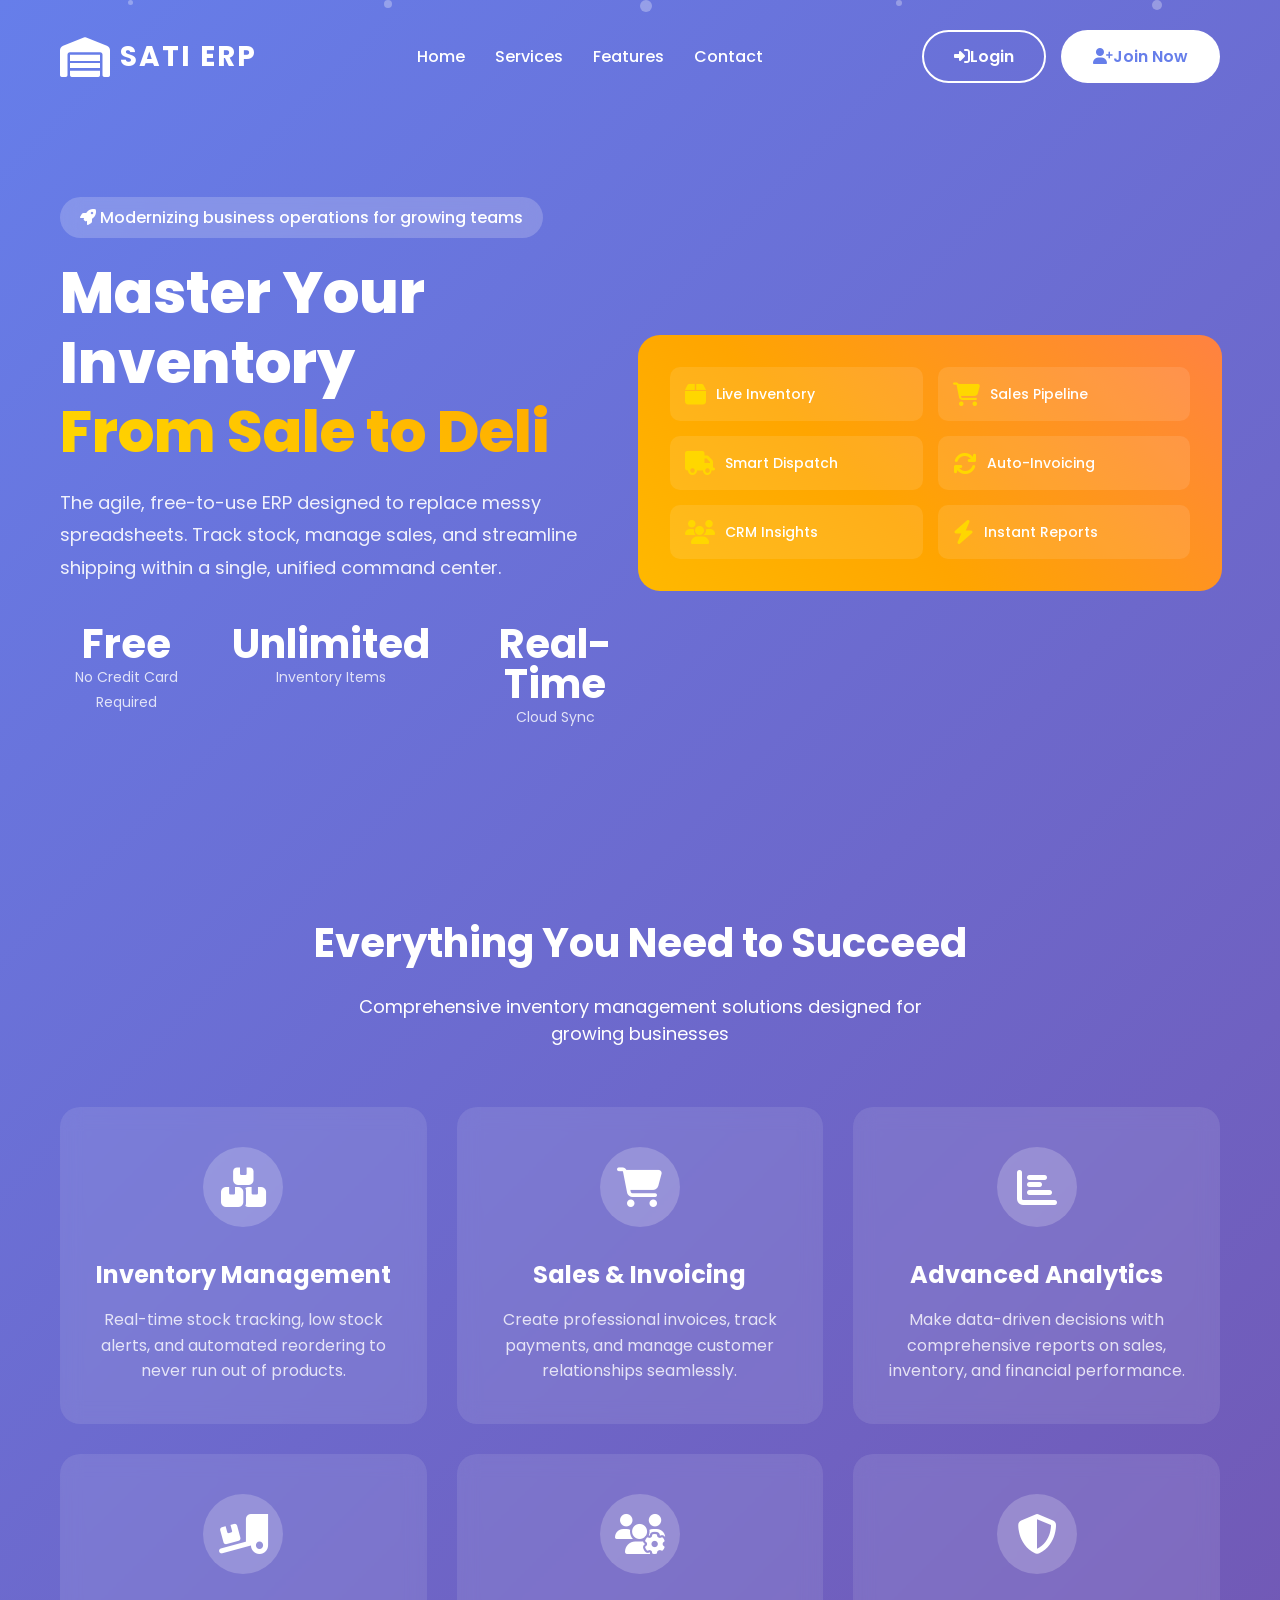
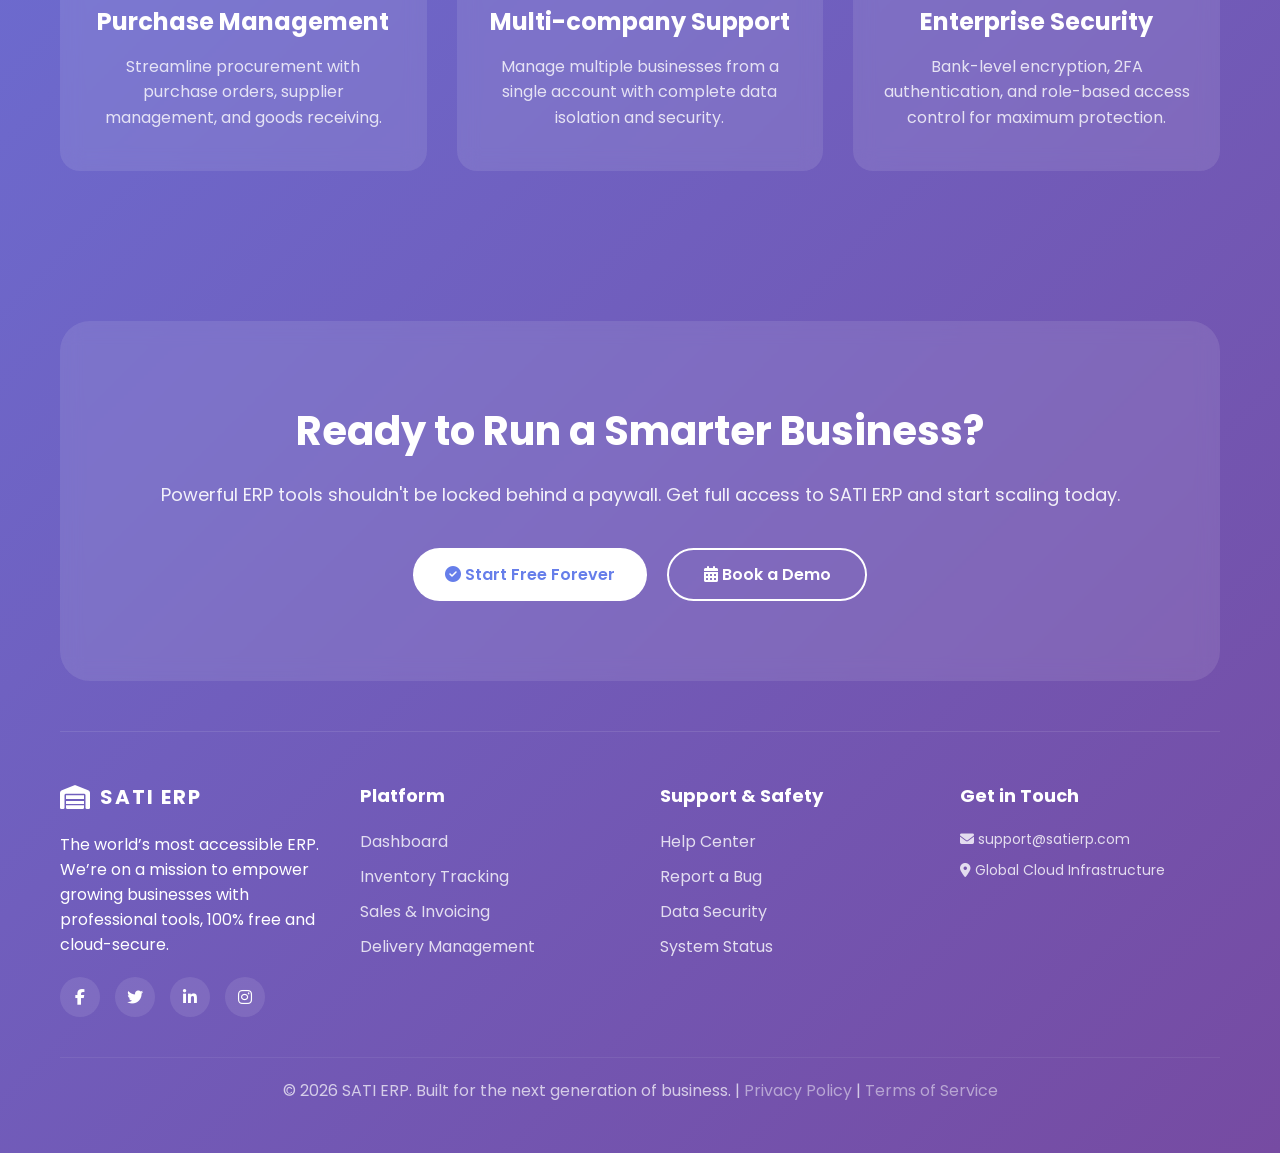
<file: about/index.html>
<!DOCTYPE html>
<html lang="en">

<head>
    <meta charset="UTF-8">
    <meta name="viewport" content="width=device-width, initial-scale=1.0">
    <title>SATI ERP - Intelligent Inventory Management Platform</title>

    <!-- Font Awesome -->
    <link rel="stylesheet" href="https://cdnjs.cloudflare.com/ajax/libs/font-awesome/6.4.0/css/all.min.css">

    <!-- Google Fonts -->
    <link href="https://fonts.googleapis.com/css2?family=Poppins:wght@300;400;500;600;700;800&display=swap"
        rel="stylesheet">

    <!-- AOS Animation Library -->
    <link href="https://unpkg.com/aos@2.3.1/dist/aos.css" rel="stylesheet">

    <style>
        * {
            margin: 0;
            padding: 0;
            box-sizing: border-box;
        }

        body {
            font-family: 'Poppins', sans-serif;
            overflow-x: hidden;
            background: linear-gradient(135deg, #667eea 0%, #764ba2 100%);
            color: #fff;
        }

        /* Animated Background */
        .background {
            position: fixed;
            top: 0;
            left: 0;
            width: 100%;
            height: 100%;
            z-index: -1;
            overflow: hidden;
        }

        .background span {
            position: absolute;
            display: block;
            width: 20px;
            height: 20px;
            background: rgba(255, 255, 255, 0.1);
            animation: animate 25s linear infinite;
            bottom: -150px;
        }

        .background span:nth-child(1) {
            left: 25%;
            width: 80px;
            height: 80px;
            animation-delay: 0s;
        }

        .background span:nth-child(2) {
            left: 10%;
            width: 20px;
            height: 20px;
            animation-delay: 2s;
            animation-duration: 12s;
        }

        .background span:nth-child(3) {
            left: 70%;
            width: 20px;
            height: 20px;
            animation-delay: 4s;
        }

        .background span:nth-child(4) {
            left: 40%;
            width: 60px;
            height: 60px;
            animation-delay: 0s;
            animation-duration: 18s;
        }

        .background span:nth-child(5) {
            left: 65%;
            width: 20px;
            height: 20px;
            animation-delay: 0s;
        }

        .background span:nth-child(6) {
            left: 75%;
            width: 110px;
            height: 110px;
            animation-delay: 3s;
        }

        .background span:nth-child(7) {
            left: 35%;
            width: 150px;
            height: 150px;
            animation-delay: 7s;
        }

        .background span:nth-child(8) {
            left: 50%;
            width: 25px;
            height: 25px;
            animation-delay: 15s;
            animation-duration: 45s;
        }

        .background span:nth-child(9) {
            left: 20%;
            width: 15px;
            height: 15px;
            animation-delay: 2s;
            animation-duration: 35s;
        }

        .background span:nth-child(10) {
            left: 85%;
            width: 150px;
            height: 150px;
            animation-delay: 0s;
            animation-duration: 11s;
        }

        @keyframes animate {
            0% {
                transform: translateY(0) rotate(0deg);
                opacity: 1;
                border-radius: 0;
            }

            100% {
                transform: translateY(-1000px) rotate(720deg);
                opacity: 0;
                border-radius: 50%;
            }
        }

        /* Main Container */
        .container {
            max-width: 1200px;
            margin: 0 auto;
            padding: 0 20px;
            position: relative;
        }

        /* Navigation */
        nav {
            padding: 30px 0;
            display: flex;
            justify-content: space-between;
            align-items: center;
            animation: fadeInDown 1s ease;
        }

        @keyframes fadeInDown {
            from {
                opacity: 0;
                transform: translateY(-30px);
            }

            to {
                opacity: 1;
                transform: translateY(0);
            }
        }

        .logo {
            display: flex;
            align-items: center;
            gap: 10px;
        }

        .logo i {
            font-size: 40px;
            color: #fff;
            animation: rotate 20s linear infinite;
        }

        @keyframes rotate {
            from {
                transform: rotate(0deg);
            }

            to {
                transform: rotate(360deg);
            }
        }

        .logo span {
            font-size: 28px;
            font-weight: 700;
            letter-spacing: 2px;
        }

        .nav-links {
            display: flex;
            gap: 30px;
        }

        .nav-links a {
            color: #fff;
            text-decoration: none;
            font-weight: 500;
            transition: all 0.3s;
            position: relative;
        }

        .nav-links a::after {
            content: '';
            position: absolute;
            bottom: -5px;
            left: 0;
            width: 0;
            height: 2px;
            background: #fff;
            transition: width 0.3s;
        }

        .nav-links a:hover::after {
            width: 100%;
        }

        .nav-buttons {
            display: flex;
            gap: 15px;
        }

        .btn {
            padding: 12px 30px;
            border-radius: 50px;
            text-decoration: none;
            font-weight: 600;
            transition: all 0.3s;
            display: inline-block;
            border: 2px solid transparent;
        }

        .btn-outline {
            border-color: #fff;
            color: #fff;
            background: transparent;
        }

        .btn-outline:hover {
            background: #fff;
            color: #667eea;
            transform: translateY(-3px);
            box-shadow: 0 10px 30px rgba(0, 0, 0, 0.2);
        }

        .btn-primary {
            background: #fff;
            color: #667eea;
        }

        .btn-primary:hover {
            transform: translateY(-3px);
            box-shadow: 0 10px 30px rgba(0, 0, 0, 0.2);
        }

        /* Hero Section */
        .hero {
            min-height: calc(100vh - 200px);
            display: flex;
            align-items: center;
            padding: 50px 0;
        }

        .hero-content {
            flex: 1;
            animation: slideInLeft 1s ease;
        }

        @keyframes slideInLeft {
            from {
                opacity: 0;
                transform: translateX(-50px);
            }

            to {
                opacity: 1;
                transform: translateX(0);
            }
        }

        .hero-badge {
            background: rgba(255, 255, 255, 0.2);
            backdrop-filter: blur(10px);
            padding: 8px 20px;
            border-radius: 50px;
            display: inline-block;
            margin-bottom: 20px;
            font-weight: 500;
            animation: pulse 2s infinite;
        }

        @keyframes pulse {
            0% {
                transform: scale(1);
            }

            50% {
                transform: scale(1.05);
            }

            100% {
                transform: scale(1);
            }
        }

        .hero h1 {
            font-size: 58px;
            font-weight: 800;
            line-height: 1.2;
            margin-bottom: 20px;
        }

        .hero h1 span {
            display: block;
            background: linear-gradient(45deg, #ffd700, #ffa500);
            -webkit-background-clip: text;
            -webkit-text-fill-color: transparent;
            animation: glow 3s ease-in-out infinite;
        }

        @keyframes glow {

            0%,
            100% {
                filter: brightness(1);
            }

            50% {
                filter: brightness(1.2);
            }
        }

        .hero p {
            font-size: 18px;
            line-height: 1.8;
            margin-bottom: 30px;
            opacity: 0.9;
        }

        .hero-stats {
            display: flex;
            gap: 40px;
            margin-top: 40px;
        }

        .stat-item {
            text-align: center;
            animation: fadeInUp 0.5s ease;
            animation-fill-mode: both;
        }

        .stat-item:nth-child(1) {
            animation-delay: 0.2s;
        }

        .stat-item:nth-child(2) {
            animation-delay: 0.4s;
        }

        .stat-item:nth-child(3) {
            animation-delay: 0.6s;
        }

        @keyframes fadeInUp {
            from {
                opacity: 0;
                transform: translateY(30px);
            }

            to {
                opacity: 1;
                transform: translateY(0);
            }
        }

        .stat-number {
            font-size: 40px;
            font-weight: 700;
            display: block;
            line-height: 1;
        }

        .stat-label {
            font-size: 14px;
            opacity: 0.8;
        }

        /* Hero Image */
        .hero-image {
            flex: 1;
            position: relative;
            animation: slideInRight 1s ease;
        }

        @keyframes slideInRight {
            from {
                opacity: 0;
                transform: translateX(50px);
            }

            to {
                opacity: 1;
                transform: translateX(0);
            }
        }

        .floating-card {
            background: rgba(255, 255, 255, 0.1);
            backdrop-filter: blur(10px);
            border-radius: 20px;
            padding: 30px;
            position: relative;
            animation: float 6s ease-in-out infinite;
        }

        @keyframes float {

            0%,
            100% {
                transform: translateY(0);
            }

            50% {
                transform: translateY(-20px);
            }
        }

        .floating-card::before {
            content: '';
            position: absolute;
            top: -2px;
            left: -2px;
            right: -2px;
            bottom: -2px;
            background: linear-gradient(45deg, #ffd700, #ffa500, #ff6b6b, #4ecdc4);
            border-radius: 22px;
            z-index: -1;
            animation: borderGlow 3s linear infinite;
            background-size: 300% 300%;
        }

        @keyframes borderGlow {
            0% {
                background-position: 0% 50%;
            }

            50% {
                background-position: 100% 50%;
            }

            100% {
                background-position: 0% 50%;
            }
        }

        .dashboard-preview {
            display: grid;
            grid-template-columns: repeat(2, 1fr);
            gap: 15px;
        }

        .preview-item {
            background: rgba(255, 255, 255, 0.1);
            padding: 15px;
            border-radius: 10px;
            display: flex;
            align-items: center;
            gap: 10px;
            transition: all 0.3s;
        }

        .preview-item:hover {
            background: rgba(255, 255, 255, 0.2);
            transform: scale(1.05);
        }

        .preview-item i {
            font-size: 24px;
            color: #ffd700;
        }

        .preview-item span {
            font-size: 14px;
            font-weight: 500;
        }

        /* Services Section */
        .services {
            padding: 100px 0;
            text-align: center;
        }

        .section-title {
            font-size: 40px;
            font-weight: 700;
            margin-bottom: 20px;
            animation: fadeInUp 0.5s ease;
        }

        .section-subtitle {
            font-size: 18px;
            opacity: 0.9;
            max-width: 600px;
            margin: 0 auto 60px;
            animation: fadeInUp 0.5s ease 0.2s both;
        }

        .services-grid {
            display: grid;
            grid-template-columns: repeat(auto-fit, minmax(300px, 1fr));
            gap: 30px;
            margin-top: 50px;
        }

        .service-card {
            background: rgba(255, 255, 255, 0.1);
            backdrop-filter: blur(10px);
            padding: 40px 30px;
            border-radius: 20px;
            transition: all 0.3s;
            position: relative;
            overflow: hidden;
            animation: fadeInUp 0.5s ease;
            animation-fill-mode: both;
        }

        .service-card:nth-child(1) {
            animation-delay: 0.1s;
        }

        .service-card:nth-child(2) {
            animation-delay: 0.2s;
        }

        .service-card:nth-child(3) {
            animation-delay: 0.3s;
        }

        .service-card:nth-child(4) {
            animation-delay: 0.4s;
        }

        .service-card:nth-child(5) {
            animation-delay: 0.5s;
        }

        .service-card:nth-child(6) {
            animation-delay: 0.6s;
        }

        .service-card:hover {
            transform: translateY(-10px) scale(1.02);
            background: rgba(255, 255, 255, 0.15);
        }

        .service-card::before {
            content: '';
            position: absolute;
            top: 0;
            left: -100%;
            width: 100%;
            height: 100%;
            background: linear-gradient(90deg, transparent, rgba(255, 255, 255, 0.2), transparent);
            transition: left 0.5s;
        }

        .service-card:hover::before {
            left: 100%;
        }

        .service-icon {
            width: 80px;
            height: 80px;
            background: rgba(255, 255, 255, 0.2);
            border-radius: 50%;
            display: flex;
            align-items: center;
            justify-content: center;
            margin: 0 auto 30px;
            font-size: 40px;
            transition: all 0.3s;
        }

        .service-card:hover .service-icon {
            transform: rotate(360deg);
            background: #fff;
            color: #667eea;
        }

        .service-card h3 {
            font-size: 24px;
            margin-bottom: 15px;
        }

        .service-card p {
            opacity: 0.8;
            line-height: 1.6;
        }

        /* CTA Section */
        .cta {
            background: rgba(255, 255, 255, 0.1);
            backdrop-filter: blur(10px);
            border-radius: 30px;
            padding: 80px 50px;
            text-align: center;
            margin: 50px 0;
            position: relative;
            overflow: hidden;
            animation: fadeInUp 0.5s ease;
        }

        .cta h2 {
            font-size: 40px;
            margin-bottom: 20px;
        }

        .cta p {
            font-size: 18px;
            margin-bottom: 40px;
            opacity: 0.9;
        }

        .cta-buttons {
            display: flex;
            gap: 20px;
            justify-content: center;
        }

        .cta .btn {
            min-width: 200px;
        }

        /* Floating Particles */
        .particles {
            position: absolute;
            top: 0;
            left: 0;
            width: 100%;
            height: 100%;
            pointer-events: none;
        }

        .particle {
            position: absolute;
            background: rgba(255, 255, 255, 0.3);
            border-radius: 50%;
            animation: particleFloat 20s linear infinite;
        }

        @keyframes particleFloat {
            from {
                transform: translateY(100vh) rotate(0deg);
            }

            to {
                transform: translateY(-100vh) rotate(360deg);
            }
        }

        /* Footer */
        footer {
            padding: 50px 0;
            border-top: 1px solid rgba(255, 255, 255, 0.1);
            margin-top: 50px;
        }

        .footer-content {
            display: grid;
            grid-template-columns: repeat(auto-fit, minmax(250px, 1fr));
            gap: 40px;
        }

        .footer-section h4 {
            margin-bottom: 20px;
            font-size: 18px;
        }

        .footer-section ul {
            list-style: none;
        }

        .footer-section ul li {
            margin-bottom: 10px;
        }

        .footer-section ul li a {
            color: rgba(255, 255, 255, 0.8);
            text-decoration: none;
            transition: all 0.3s;
        }

        .footer-section ul li a:hover {
            color: #fff;
            padding-left: 5px;
        }

        .social-links {
            display: flex;
            gap: 15px;
            margin-top: 20px;
        }

        .social-links a {
            width: 40px;
            height: 40px;
            background: rgba(255, 255, 255, 0.1);
            border-radius: 50%;
            display: flex;
            align-items: center;
            justify-content: center;
            color: #fff;
            text-decoration: none;
            transition: all 0.3s;
        }

        .social-links a:hover {
            background: #fff;
            color: #667eea;
            transform: translateY(-3px);
        }

        .copyright {
            text-align: center;
            margin-top: 40px;
            padding-top: 20px;
            border-top: 1px solid rgba(255, 255, 255, 0.1);
            opacity: 0.7;
        }

        /* Responsive Design */
        @media (max-width: 768px) {
            nav {
                flex-direction: column;
                gap: 20px;
            }

            .nav-links {
                flex-wrap: wrap;
                justify-content: center;
            }

            .hero {
                flex-direction: column;
                text-align: center;
                gap: 50px;
            }

            .hero h1 {
                font-size: 40px;
            }

            .hero-stats {
                justify-content: center;
            }

            .cta {
                padding: 50px 30px;
            }

            .cta h2 {
                font-size: 30px;
            }

            .cta-buttons {
                flex-direction: column;
                align-items: center;
            }
        }
    </style>
</head>

<body>
    <!-- Animated Background -->
    <div class="background">
        <span></span>
        <span></span>
        <span></span>
        <span></span>
        <span></span>
        <span></span>
        <span></span>
        <span></span>
        <span></span>
        <span></span>
    </div>

    <!-- Floating Particles -->
    <div class="particles">
        <div class="particle" style="width: 5px; height: 5px; left: 10%; animation-duration: 15s;"></div>
        <div class="particle" style="width: 8px; height: 8px; left: 30%; animation-duration: 20s;"></div>
        <div class="particle" style="width: 12px; height: 12px; left: 50%; animation-duration: 25s;"></div>
        <div class="particle" style="width: 6px; height: 6px; left: 70%; animation-duration: 18s;"></div>
        <div class="particle" style="width: 10px; height: 10px; left: 90%; animation-duration: 22s;"></div>
    </div>

    <div class="container">
        <!-- Navigation -->
        <nav>
            <div class="logo">
                <i class="fas fa-warehouse"></i>
                <span>SATI ERP</span>
            </div>
            <div class="nav-links">
                <a href="#home">Home</a>
                <a href="#services">Services</a>
                <a href="./features.php">Features</a>
                <a href="./contact.php">Contact</a>
            </div>
            <div class="nav-buttons">
                <a href="auth/signin.php" class="btn btn-outline">
                    <i class="fas fa-sign-in-alt me-2"></i>Login
                </a>
                <a href="auth/register.php" class="btn btn-primary">
                    <i class="fas fa-user-plus me-2"></i>Join Now
                </a>
            </div>
        </nav>

        <section class="hero" id="home">
            <div class="hero-content">
                <div class="hero-badge">
                    <i class="fas fa-rocket me-2"></i> Modernizing business operations for growing teams
                </div>
                <h1>
                    Master Your Inventory
                    <span>From Sale to Delivery</span>
                </h1>
                <p>
                    The agile, free-to-use ERP designed to replace messy spreadsheets. Track stock,
                    manage sales, and streamline shipping within a single, unified command center.
                </p>
                <div class="hero-stats">
                    <div class="stat-item">
                        <span class="stat-number">Free</span>
                        <span class="stat-label">No Credit Card Required</span>
                    </div>
                    <div class="stat-item">
                        <span class="stat-number">Unlimited</span>
                        <span class="stat-label">Inventory Items</span>
                    </div>
                    <div class="stat-item">
                        <span class="stat-number">Real-Time</span>
                        <span class="stat-label">Cloud Sync</span>
                    </div>
                </div>
            </div>
            <div class="hero-image">
                <div class="floating-card">
                    <div class="dashboard-preview">
                        <div class="preview-item">
                            <i class="fas fa-box"></i>
                            <span>Live Inventory</span>
                        </div>
                        <div class="preview-item">
                            <i class="fas fa-shopping-cart"></i>
                            <span>Sales Pipeline</span>
                        </div>
                        <div class="preview-item">
                            <i class="fas fa-truck"></i>
                            <span>Smart Dispatch</span>
                        </div>
                        <div class="preview-item">
                            <i class="fas fa-sync"></i>
                            <span>Auto-Invoicing</span>
                        </div>
                        <div class="preview-item">
                            <i class="fas fa-users"></i>
                            <span>CRM Insights</span>
                        </div>
                        <div class="preview-item">
                            <i class="fas fa-bolt"></i>
                            <span>Instant Reports</span>
                        </div>
                    </div>
                </div>
            </div>
        </section>



        <!-- Services Section -->
        <section class="services" id="services">
            <h2 class="section-title" data-aos="fade-up">Everything You Need to Succeed</h2>
            <p class="section-subtitle" data-aos="fade-up" data-aos-delay="200">
                Comprehensive inventory management solutions designed for growing businesses
            </p>

            <div class="services-grid">
                <div class="service-card">
                    <div class="service-icon">
                        <i class="fas fa-boxes"></i>
                    </div>
                    <h3>Inventory Management</h3>
                    <p>Real-time stock tracking, low stock alerts, and automated reordering to never run out of
                        products.</p>
                </div>

                <div class="service-card">
                    <div class="service-icon">
                        <i class="fas fa-shopping-cart"></i>
                    </div>
                    <h3>Sales & Invoicing</h3>
                    <p>Create professional invoices, track payments, and manage customer relationships seamlessly.</p>
                </div>

                <div class="service-card">
                    <div class="service-icon">
                        <i class="fas fa-chart-bar"></i>
                    </div>
                    <h3>Advanced Analytics</h3>
                    <p>Make data-driven decisions with comprehensive reports on sales, inventory, and financial
                        performance.</p>
                </div>

                <div class="service-card">
                    <div class="service-icon">
                        <i class="fas fa-truck-loading"></i>
                    </div>
                    <h3>Purchase Management</h3>
                    <p>Streamline procurement with purchase orders, supplier management, and goods receiving.</p>
                </div>

                <div class="service-card">
                    <div class="service-icon">
                        <i class="fas fa-users-cog"></i>
                    </div>
                    <h3>Multi-company Support</h3>
                    <p>Manage multiple businesses from a single account with complete data isolation and security.</p>
                </div>

                <div class="service-card">
                    <div class="service-icon">
                        <i class="fas fa-shield-alt"></i>
                    </div>
                    <h3>Enterprise Security</h3>
                    <p>Bank-level encryption, 2FA authentication, and role-based access control for maximum protection.
                    </p>
                </div>
            </div>
        </section>

        <!-- CTA Section -->
        <section class="cta">
            <div class="particles"></div>
            <h2>Ready to Run a Smarter Business?</h2>
            <p>Powerful ERP tools shouldn't be locked behind a paywall. Get full access to SATI ERP and start scaling
                today.</p>
            <div class="cta-buttons">
                <a href="auth/register.php" class="btn btn-primary btn-lg">
                    <i class="fas fa-check-circle me-2"></i> Start Free Forever
                </a>
                <a href="#contact" class="btn btn-outline btn-lg">
                    <i class="fas fa-calendar-alt me-2"></i> Book a Demo
                </a>
            </div>
        </section>

        <!-- Footer -->
        <footer>
            <div class="footer-content">
                <div class="footer-section">
                    <div class="logo" style="margin-bottom: 20px;">
                        <i class="fas fa-warehouse" style="font-size: 24px;"></i>
                        <span style="font-size: 20px;">SATI ERP</span>
                    </div>
                    <p>The world’s most accessible ERP. We’re on a mission to empower growing businesses with
                        professional tools, 100% free and cloud-secure.</p>
                    <div class="social-links">
                        <a href="#"><i class="fab fa-facebook-f"></i></a>
                        <a href="#"><i class="fab fa-twitter"></i></a>
                        <a href="#"><i class="fab fa-linkedin-in"></i></a>
                        <a href="#"><i class="fab fa-instagram"></i></a>
                    </div>
                </div>

                <div class="footer-section">
                    <h4>Platform</h4>
                    <ul>
                        <li><a href="#home">Dashboard</a></li>
                        <li><a href="./features.php">Inventory Tracking</a></li>
                        <li><a href="./features.php">Sales & Invoicing</a></li>
                        <li><a href="./features.php">Delivery Management</a></li>
                    </ul>
                </div>

                <div class="footer-section">
                    <h4>Support & Safety</h4>
                    <ul>
                        <li><a href="./contact.php">Help Center</a></li>
                        <li><a href="./contact.php">Report a Bug</a></li>
                        <li><a href="#">Data Security</a></li>
                        <li><a href="#">System Status</a></li>
                    </ul>
                </div>

                <div class="footer-section">
                    <h4>Get in Touch</h4>
                    <p style="font-size: 14px; opacity: 0.8; margin-bottom: 10px;">
                        <i class="fas fa-envelope me-2"></i> support@satierp.com
                    </p>
                    <p style="font-size: 14px; opacity: 0.8;">
                        <i class="fas fa-map-marker-alt me-2"></i> Global Cloud Infrastructure
                    </p>
                </div>
            </div>

            <div class="copyright">
                <p>&copy; 2026 SATI ERP. Built for the next generation of business. |
                    <a href="#" style="color: rgba(255,255,255,0.7); text-decoration: none;">Privacy Policy</a> |
                    <a href="#" style="color: rgba(255,255,255,0.7); text-decoration: none;">Terms of Service</a>
                </p>
            </div>
        </footer>
    </div>

    <!-- AOS Animation Library -->
    <script src="https://unpkg.com/aos@2.3.1/dist/aos.js"></script>

    <!-- Custom JavaScript -->
    <script>
        // Initialize AOS
        AOS.init({
            duration: 1000,
            once: true,
            offset: 100
        });

        // Smooth scrolling for anchor links
        document.querySelectorAll('a[href^="#"]').forEach(anchor => {
            anchor.addEventListener('click', function (e) {
                e.preventDefault();
                const target = document.querySelector(this.getAttribute('href'));
                if (target) {
                    target.scrollIntoView({
                        behavior: 'smooth',
                        block: 'start'
                    });
                }
            });
        });

        // Parallax effect on scroll
        window.addEventListener('scroll', () => {
            const scrolled = window.pageYOffset;
            const background = document.querySelector('.background');
            if (background) {
                background.style.transform = `translateY(${scrolled * 0.5}px)`;
            }
        });

        // Animated counter for stats
        function animateCounter(element, target) {
            let current = 0;
            const increment = target / 50;
            const timer = setInterval(() => {
                current += increment;
                if (current >= target) {
                    element.textContent = target + (element.textContent.includes('%') ? '%' : '+');
                    clearInterval(timer);
                } else {
                    element.textContent = Math.floor(current) + (element.textContent.includes('%') ? '%' : '+');
                }
            }, 30);
        }

        // Start counters when they come into view
        const observer = new IntersectionObserver((entries) => {
            entries.forEach(entry => {
                if (entry.isIntersecting) {
                    const statNumbers = entry.target.querySelectorAll('.stat-number');
                    statNumbers.forEach(stat => {
                        const value = parseInt(stat.textContent);
                        if (!isNaN(value)) {
                            animateCounter(stat, value);
                        }
                    });
                    observer.unobserve(entry.target);
                }
            });
        }, { threshold: 0.5 });

        document.querySelector('.hero-stats') && observer.observe(document.querySelector('.hero-stats'));

        // Typing effect for hero title (optional)
        const heroTitle = document.querySelector('.hero h1 span');
        if (heroTitle) {
            const text = heroTitle.textContent;
            heroTitle.textContent = '';
            let i = 0;
            const typeWriter = setInterval(() => {
                if (i < text.length) {
                    heroTitle.textContent += text.charAt(i);
                    i++;
                } else {
                    clearInterval(typeWriter);
                }
            }, 100);
        }

        // Mouse move parallax for floating card
        document.addEventListener('mousemove', (e) => {
            const card = document.querySelector('.floating-card');
            if (card) {
                const x = (window.innerWidth - e.pageX * 2) / 100;
                const y = (window.innerHeight - e.pageY * 2) / 100;
                card.style.transform = `translate(${x}px, ${y}px)`;
            }
        });

        // Loading animation
        window.addEventListener('load', () => {
            document.body.classList.add('loaded');
        });
    </script>
</body>

</html>
</file>
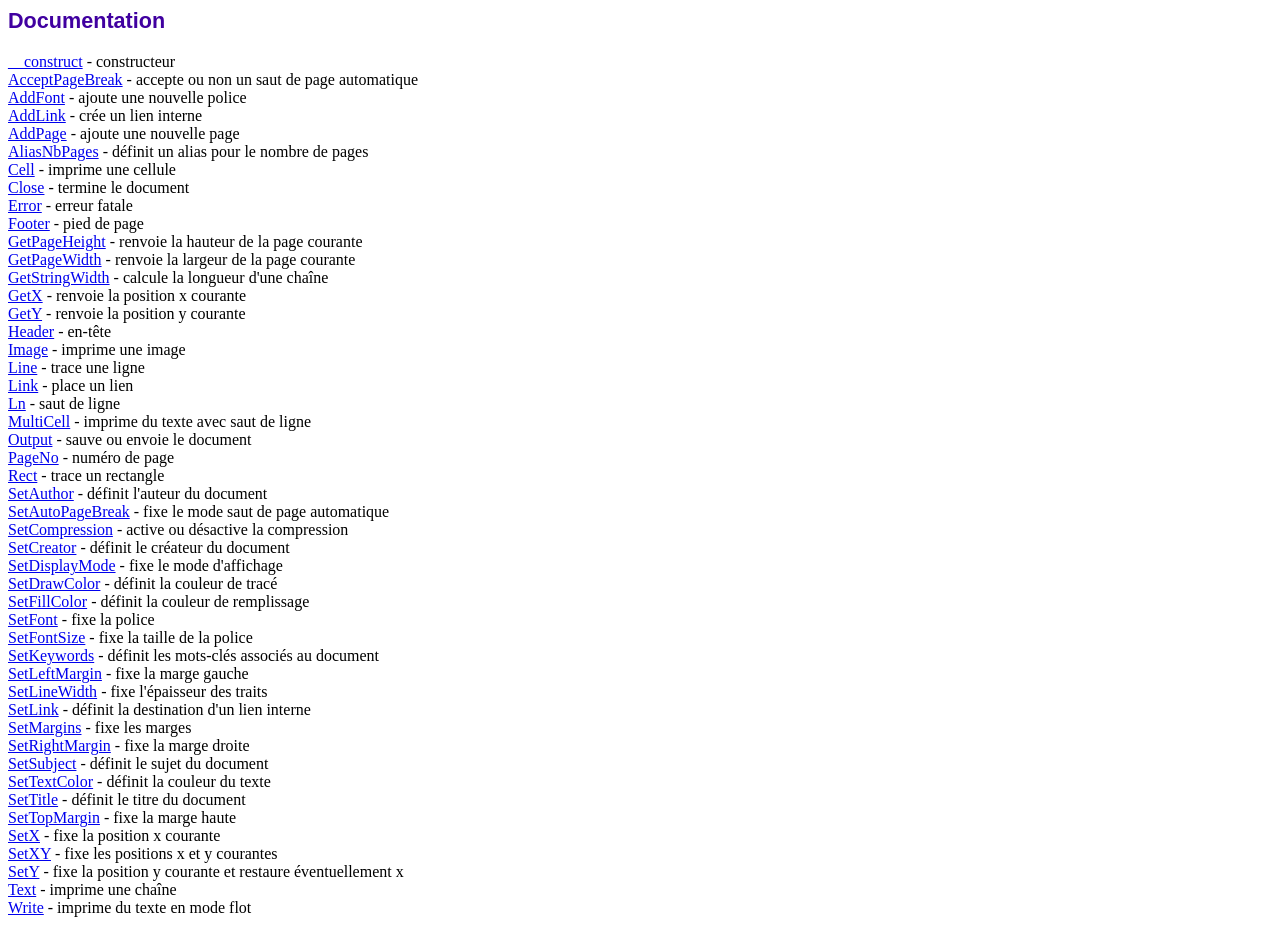
<file: app/pages/exports/fpdf/doc/index.htm>
<!DOCTYPE html PUBLIC "-//W3C//DTD HTML 4.01 Transitional//EN">
<html>
<head>
<meta http-equiv="Content-Type" content="text/html; charset=UTF-8">
<title>Documentation</title>
<link type="text/css" rel="stylesheet" href="../fpdf.css">
</head>
<body>
<h1>Documentation</h1>
<a href="__construct.htm">__construct</a> - constructeur<br>
<a href="acceptpagebreak.htm">AcceptPageBreak</a> - accepte ou non un saut de page automatique<br>
<a href="addfont.htm">AddFont</a> - ajoute une nouvelle police<br>
<a href="addlink.htm">AddLink</a> - crée un lien interne<br>
<a href="addpage.htm">AddPage</a> - ajoute une nouvelle page<br>
<a href="aliasnbpages.htm">AliasNbPages</a> - définit un alias pour le nombre de pages<br>
<a href="cell.htm">Cell</a> - imprime une cellule<br>
<a href="close.htm">Close</a> - termine le document<br>
<a href="error.htm">Error</a> - erreur fatale<br>
<a href="footer.htm">Footer</a> - pied de page<br>
<a href="getpageheight.htm">GetPageHeight</a> - renvoie la hauteur de la page courante<br>
<a href="getpagewidth.htm">GetPageWidth</a> - renvoie la largeur de la page courante<br>
<a href="getstringwidth.htm">GetStringWidth</a> - calcule la longueur d'une chaîne<br>
<a href="getx.htm">GetX</a> - renvoie la position x courante<br>
<a href="gety.htm">GetY</a> - renvoie la position y courante<br>
<a href="header.htm">Header</a> - en-tête<br>
<a href="image.htm">Image</a> - imprime une image<br>
<a href="line.htm">Line</a> - trace une ligne<br>
<a href="link.htm">Link</a> - place un lien<br>
<a href="ln.htm">Ln</a> - saut de ligne<br>
<a href="multicell.htm">MultiCell</a> - imprime du texte avec saut de ligne<br>
<a href="output.htm">Output</a> - sauve ou envoie le document<br>
<a href="pageno.htm">PageNo</a> - numéro de page<br>
<a href="rect.htm">Rect</a> - trace un rectangle<br>
<a href="setauthor.htm">SetAuthor</a> - définit l'auteur du document<br>
<a href="setautopagebreak.htm">SetAutoPageBreak</a> - fixe le mode saut de page automatique<br>
<a href="setcompression.htm">SetCompression</a> - active ou désactive la compression<br>
<a href="setcreator.htm">SetCreator</a> - définit le créateur du document<br>
<a href="setdisplaymode.htm">SetDisplayMode</a> - fixe le mode d'affichage<br>
<a href="setdrawcolor.htm">SetDrawColor</a> - définit la couleur de tracé<br>
<a href="setfillcolor.htm">SetFillColor</a> - définit la couleur de remplissage<br>
<a href="setfont.htm">SetFont</a> - fixe la police<br>
<a href="setfontsize.htm">SetFontSize</a> - fixe la taille de la police<br>
<a href="setkeywords.htm">SetKeywords</a> - définit les mots-clés associés au document<br>
<a href="setleftmargin.htm">SetLeftMargin</a> - fixe la marge gauche<br>
<a href="setlinewidth.htm">SetLineWidth</a> - fixe l'épaisseur des traits<br>
<a href="setlink.htm">SetLink</a> - définit la destination d'un lien interne<br>
<a href="setmargins.htm">SetMargins</a> - fixe les marges<br>
<a href="setrightmargin.htm">SetRightMargin</a> - fixe la marge droite<br>
<a href="setsubject.htm">SetSubject</a> - définit le sujet du document<br>
<a href="settextcolor.htm">SetTextColor</a> - définit la couleur du texte<br>
<a href="settitle.htm">SetTitle</a> - définit le titre du document<br>
<a href="settopmargin.htm">SetTopMargin</a> - fixe la marge haute<br>
<a href="setx.htm">SetX</a> - fixe la position x courante<br>
<a href="setxy.htm">SetXY</a> - fixe les positions x et y courantes<br>
<a href="sety.htm">SetY</a> - fixe la position y courante et restaure éventuellement x<br>
<a href="text.htm">Text</a> - imprime une chaîne<br>
<a href="write.htm">Write</a> - imprime du texte en mode flot<br>
</body>
</html>
</file>
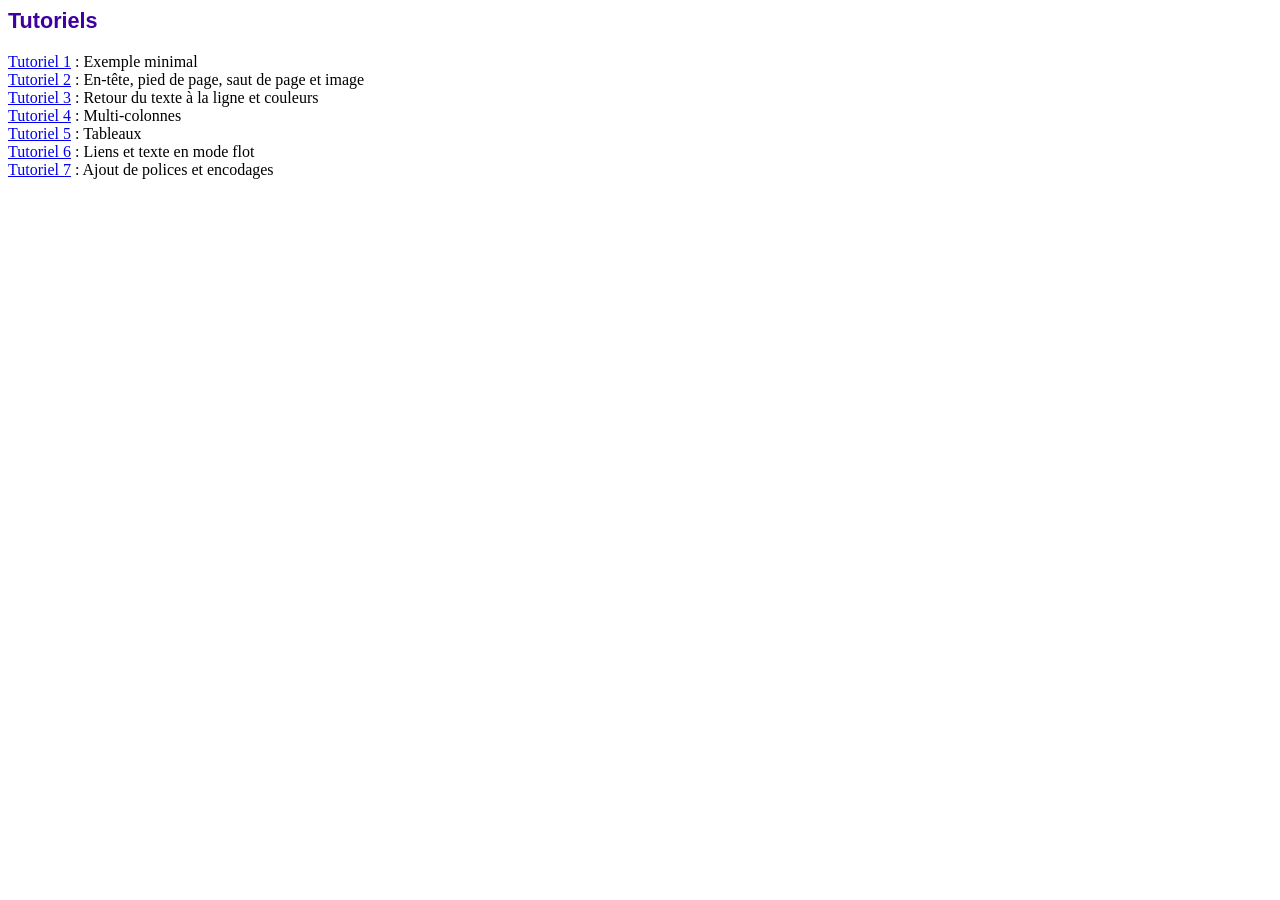
<file: app/pages/exports/fpdf/tutorial/index.htm>
<!DOCTYPE html PUBLIC "-//W3C//DTD HTML 4.01 Transitional//EN">
<html>
<head>
<meta http-equiv="Content-Type" content="text/html; charset=UTF-8">
<title>Tutoriels</title>
<link type="text/css" rel="stylesheet" href="../fpdf.css">
</head>
<body>
<h1>Tutoriels</h1>
<ul style="list-style-type:none; margin-left:0; padding-left:0">
<li><a href="tuto1.htm">Tutoriel 1</a> : Exemple minimal</li>
<li><a href="tuto2.htm">Tutoriel 2</a> : En-tête, pied de page, saut de page et image</li>
<li><a href="tuto3.htm">Tutoriel 3</a> : Retour du texte à la ligne et couleurs</li>
<li><a href="tuto4.htm">Tutoriel 4</a> : Multi-colonnes</li>
<li><a href="tuto5.htm">Tutoriel 5</a> : Tableaux</li>
<li><a href="tuto6.htm">Tutoriel 6</a> : Liens et texte en mode flot</li>
<li><a href="tuto7.htm">Tutoriel 7</a> : Ajout de polices et encodages</li>
</ul>
</body>
</html>
</file>
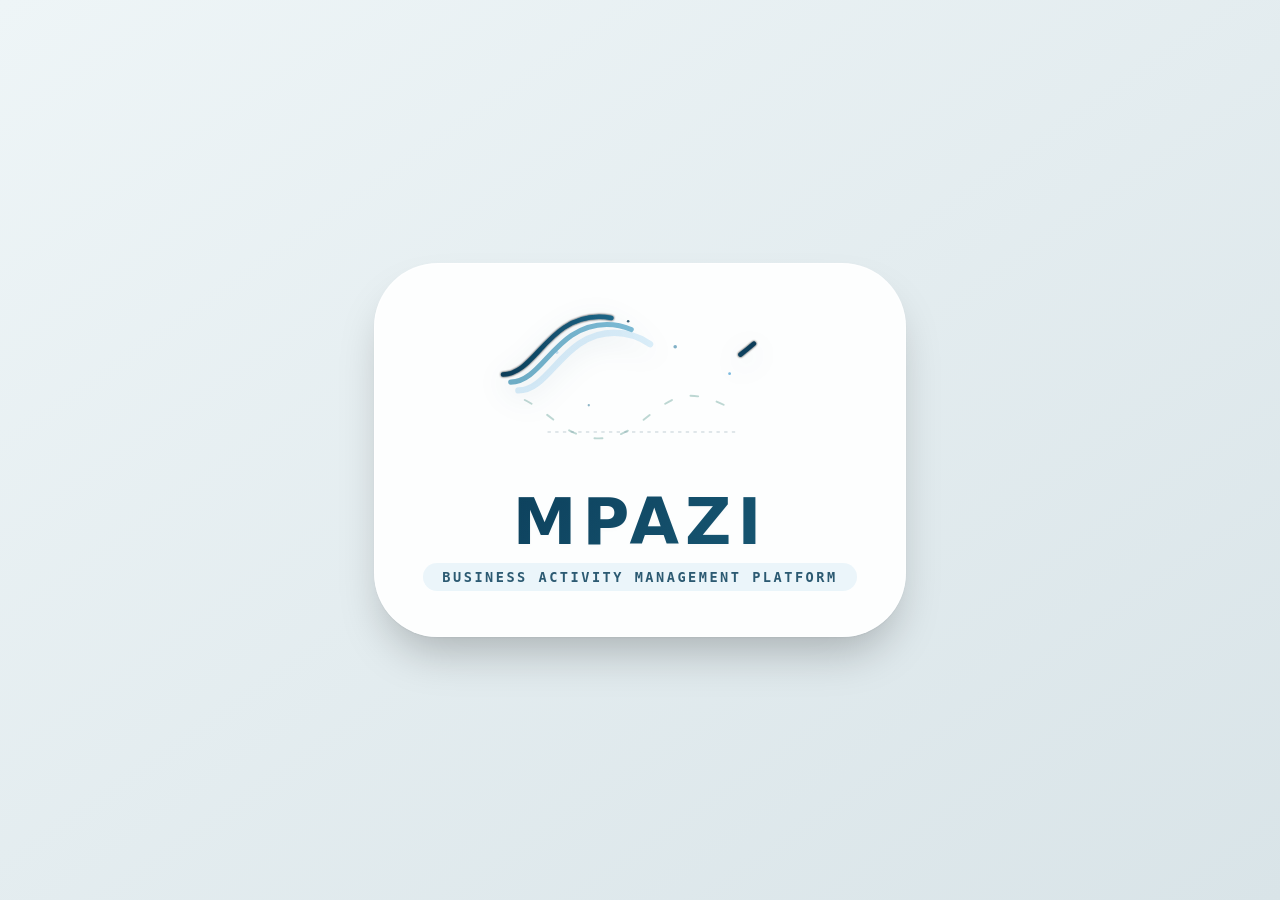
<file: about/logo.html>
<!DOCTYPE html>
<html lang="en">
<head>
    <meta charset="UTF-8">
    <meta name="viewport" content="width=device-width, initial-scale=1.0, user-scalable=no">
    <title>MPAZI | Animated Brand Identity</title>
    <style>
        * {
            margin: 0;
            padding: 0;
            box-sizing: border-box;
        }

        body {
            min-height: 100vh;
            background: linear-gradient(145deg, #eef5f7 0%, #d9e4e8 100%);
            display: flex;
            justify-content: center;
            align-items: center;
            font-family: 'Segoe UI', 'Inter', system-ui, -apple-system, 'Poppins', 'Montserrat', sans-serif;
            padding: 2rem;
        }

        /* Main card container with subtle ambient shadow */
        .logo-showcase {
            background: rgba(255, 255, 255, 0.92);
            backdrop-filter: blur(2px);
            border-radius: 4rem;
            padding: 2.5rem 3rem 2.8rem 3rem;
            box-shadow: 0 25px 45px -12px rgba(0, 0, 0, 0.25), 0 1px 2px rgba(0,0,0,0.05);
            transition: transform 0.3s ease;
            text-align: center;
            border: 1px solid rgba(255,255,255,0.6);
        }

        .logo-showcase:hover {
            transform: scale(1.01);
        }

        /* Animated SVG container */
        .animated-logo {
            margin-bottom: 1.2rem;
            cursor: pointer;
            display: inline-block;
        }

        .river-svg {
            width: 320px;
            max-width: 100%;
            height: auto;
            filter: drop-shadow(0 8px 14px rgba(11, 61, 89, 0.12));
            transition: filter 0.4s;
        }

        .river-svg:hover {
            filter: drop-shadow(0 12px 22px rgba(11, 61, 89, 0.2));
        }

        /* Brand typography with refined spacing */
        .brand-name {
            font-size: 4rem;
            font-weight: 800;
            letter-spacing: 6px;
            background: linear-gradient(135deg, #0b3d59 0%, #1b5e7a 100%);
            background-clip: text;
            -webkit-background-clip: text;
            color: transparent;
            text-transform: uppercase;
            margin-top: 0.25rem;
            margin-bottom: 0.25rem;
            font-family: 'Inter', 'Segoe UI', system-ui;
            text-shadow: 0 2px 4px rgba(0,0,0,0.02);
        }

        .tagline {
            font-size: 0.85rem;
            font-weight: 600;
            letter-spacing: 2.5px;
            color: #2c5a72;
            background: rgba(93, 169, 214, 0.12);
            display: inline-block;
            padding: 0.4rem 1.2rem;
            border-radius: 40px;
            backdrop-filter: blur(2px);
            font-family: 'Montserrat', 'Segoe UI', monospace;
            text-transform: uppercase;
        }

        /* small decorative pulse effect */
        @keyframes gentlePulse {
            0% { opacity: 0.6; transform: scale(0.98);}
            100% { opacity: 1; transform: scale(1);}
        }

        .logo-container {
            animation: gentlePulse 1.8s ease-out forwards;
        }

        /* responsive behavior */
        @media (max-width: 560px) {
            .logo-showcase {
                padding: 1.8rem 1.8rem 2rem 1.8rem;
                border-radius: 2rem;
            }
            .brand-name {
                font-size: 2.4rem;
                letter-spacing: 3px;
            }
            .tagline {
                font-size: 0.65rem;
                letter-spacing: 1.5px;
            }
            .river-svg {
                width: 240px;
            }
        }

        /* Additional micro-interaction styles */
        .flow-line {
            fill: none;
            stroke-linecap: round;
            stroke-linejoin: round;
            transition: stroke 0.2s;
        }

        /* Spark particles (CSS based micro animation) */
        .spark-glow {
            position: relative;
        }
    </style>
</head>
<body>
<div class="logo-showcase">
    <div class="logo-container">
        <!-- 
            MPAZI Logo Visualization 
            Concept: abstract river movement forming an M shape, representing fluid business management.
            Three dynamic layers with different speeds create depth and "flowing current" identity.
            Integrated with CSS custom animation for dash-offset flow and subtle rotation of highlights.
        -->
        <div class="animated-logo">
            <svg class="river-svg" viewBox="0 0 500 240" xmlns="http://www.w3.org/2000/svg" role="img" aria-label="MPAZI animated logo with flowing river abstract M">
                <defs>
                    <!-- Gradient definitions for modern polished look -->
                    <linearGradient id="riverPrimary" x1="0%" y1="0%" x2="100%" y2="0%">
                        <stop offset="0%" stop-color="#0b3d59" />
                        <stop offset="50%" stop-color="#1f6d8f" />
                        <stop offset="100%" stop-color="#0b3d59" />
                    </linearGradient>
                    <linearGradient id="riverMiddle" x1="0%" y1="0%" x2="100%" y2="0%">
                        <stop offset="0%" stop-color="#3e92b3" />
                        <stop offset="100%" stop-color="#63b4d9" />
                    </linearGradient>
                    <linearGradient id="riverBack" x1="0%" y1="0%" x2="100%" y2="0%">
                        <stop offset="0%" stop-color="#b3d9f0" />
                        <stop offset="100%" stop-color="#c2e2f5" />
                    </linearGradient>
                    <!-- Glow filter for subtle visual enhancement -->
                    <filter id="softGlow" x="-20%" y="-20%" width="140%" height="140%">
                        <feGaussianBlur in="SourceAlpha" stdDeviation="2" />
                        <feMerge>
                            <feMergeNode in="offsetblur" />
                            <feMergeNode in="SourceGraphic" />
                        </feMerge>
                    </filter>
                </defs>

                <!-- Background abstract M with smooth flowing curves and symbolic river delta -->
                <!-- Deepest layer (slowest flow, wider stroke) -->
                <path class="flow-line" 
                      d="M 60,135 C 110,135 130,45 210,45 C 290,45 310,135 360,135 C 390,135 420,115 440,95" 
                      stroke="url(#riverBack)" 
                      stroke-width="10"
                      stroke-dasharray="240 280"
                      stroke-dashoffset="520"
                      style="animation: riverFlow 5.2s linear infinite; opacity: 0.55;" />
                
                <!-- Middle layer (medium flow, dynamic accent) -->
                <path class="flow-line" 
                      d="M 48,122 C 98,122 118,32 198,32 C 278,32 298,122 348,122 C 380,122 410,100 435,78" 
                      stroke="url(#riverMiddle)" 
                      stroke-width="8"
                      stroke-dasharray="220 260"
                      stroke-dashoffset="480"
                      style="animation: riverFlow 3.8s linear infinite; opacity: 0.75; animation-delay: -0.5s;" />

                <!-- Primary top layer: main brand river, forms the abstract 'M' apex rhythm -->
                <path class="flow-line" 
                      d="M 36,110 C 86,110 106,20 186,20 C 266,20 286,110 336,110 C 366,110 398,88 428,62" 
                      stroke="url(#riverPrimary)" 
                      stroke-width="7"
                      stroke-dasharray="200 240"
                      stroke-dashoffset="440"
                      style="animation: riverFlow 2.6s linear infinite; filter: url(#softGlow);" />

                <!-- Secondary elegant swoosh that reinforces the "M" wave structure with modern flow -->
                <path d="M 70,150 C 110,170 135,210 186,210 C 237,210 260,170 300,150 C 330,135 365,148 395,165" 
                      fill="none" 
                      stroke="#2a7f6e" 
                      stroke-width="3" 
                      stroke-linecap="round" 
                      opacity="0.3"
                      stroke-dasharray="12 30"
                      style="animation: dashMove 4s linear infinite;" />

                <!-- Decorative particles (dots) suggesting water droplets / business micro interactions -->
                <circle cx="120" cy="86" r="2.5" fill="#5da9d6" opacity="0.7">
                    <animate attributeName="cy" values="86;72;86" dur="3s" repeatCount="indefinite" />
                    <animate attributeName="opacity" values="0.7;0.2;0.7" dur="3s" repeatCount="indefinite" />
                </circle>
                <circle cx="230" cy="38" r="2" fill="#0b3d59" opacity="0.8">
                    <animate attributeName="cy" values="38;26;38" dur="2.4s" repeatCount="indefinite" />
                    <animate attributeName="cx" values="230;232;230" dur="3s" repeatCount="indefinite" />
                </circle>
                <circle cx="305" cy="78" r="2.8" fill="#2c7ca0" opacity="0.6">
                    <animate attributeName="cy" values="78;64;78" dur="2.8s" repeatCount="indefinite" />
                </circle>
                <circle cx="390" cy="118" r="2.2" fill="#5da9d6" opacity="0.8">
                    <animate attributeName="cy" values="118;104;118" dur="3.4s" repeatCount="indefinite" />
                </circle>
                <circle cx="170" cy="170" r="1.8" fill="#1f6d8f" opacity="0.5">
                    <animate attributeName="cy" values="170;158;170" dur="2.2s" repeatCount="indefinite" />
                </circle>

                <!-- Minimalist MPAZI underscore accent line (dynamic glow) -->
                <line x1="100" y1="200" x2="400" y2="200" stroke="#0b3d59" stroke-width="1.5" stroke-linecap="round" opacity="0.25" stroke-dasharray="4 8">
                    <animate attributeName="stroke-dashoffset" from="0" to="24" dur="1.5s" repeatCount="indefinite" />
                </line>
            </svg>
        </div>
        
        <div class="brand-name">MPAZI</div>
        <div class="tagline">BUSINESS ACTIVITY MANAGEMENT PLATFORM</div>
    </div>
</div>

<style>
    /* Core flowing keyframes: dash offset moves to create illusion of river motion */
    @keyframes riverFlow {
        0% {
            stroke-dashoffset: 480;
        }
        100% {
            stroke-dashoffset: 0;
        }
    }
    
    /* Secondary dash movement for decorative lines */
    @keyframes dashMove {
        0% {
            stroke-dashoffset: 0;
        }
        100% {
            stroke-dashoffset: -80;
        }
    }

    /* Enhance hover micro-animation */
    .animated-logo svg path.flow-line {
        transition: stroke-width 0.2s;
    }
    .animated-logo:hover svg path.flow-line {
        stroke-width: 7.5;
    }
    .animated-logo:hover svg path:nth-child(2) {
        stroke-width: 8.5;
    }
    
    /* add subtle breathing effect to whole container */
    @keyframes breath {
        0% { transform: scale(1); }
        100% { transform: scale(1.005); }
    }
    .logo-showcase {
        transition: box-shadow 0.4s, transform 0.2s;
    }
    .logo-showcase:hover {
        box-shadow: 0 30px 50px -18px rgba(0, 0, 0, 0.3);
    }
</style>

<!-- Additional JavaScript (optional) to add dynamic interactive shimmer effect based on mouse movement -->
<script>
    (function() {
        // Enhance the logo interactivity: when moving mouse over SVG, small ripple effect on middle stream
        const svgElement = document.querySelector('.river-svg');
        const container = document.querySelector('.animated-logo');
        if(svgElement) {
            // add class on hover to make animation slightly faster / playful effect
            svgElement.addEventListener('mouseenter', () => {
                // dynamic style to boost flow speed temporarily (subtle UX delight)
                const primaryLine = document.querySelector('.flow-line[stroke="url(#riverPrimary)"]');
                const middleLine = document.querySelector('.flow-line[stroke="url(#riverMiddle)"]');
                if(primaryLine) {
                    primaryLine.style.animationDuration = '1.8s';
                }
                if(middleLine) {
                    middleLine.style.animationDuration = '2.8s';
                }
            });
            svgElement.addEventListener('mouseleave', () => {
                const primaryLine = document.querySelector('.flow-line[stroke="url(#riverPrimary)"]');
                const middleLine = document.querySelector('.flow-line[stroke="url(#riverMiddle)"]');
                if(primaryLine) {
                    primaryLine.style.animationDuration = '2.6s';
                }
                if(middleLine) {
                    middleLine.style.animationDuration = '3.8s';
                }
            });
        }

        // optional confetti-like micro spark when clicking logo? just fun effect
        const logoTouch = document.querySelector('.animated-logo');
        if(logoTouch) {
            logoTouch.addEventListener('click', (e) => {
                // small ripple feedback for engagement (not intrusive)
                const ripple = document.createElement('span');
                ripple.style.position = 'absolute';
                ripple.style.borderRadius = '50%';
                ripple.style.pointerEvents = 'none';
                ripple.style.backgroundColor = 'rgba(93, 169, 214, 0.3)';
                ripple.style.width = '20px';
                ripple.style.height = '20px';
                ripple.style.transform = 'translate(-50%, -50%) scale(0)';
                ripple.style.transition = 'transform 0.5s ease-out, opacity 0.6s';
                ripple.style.left = e.clientX - logoTouch.getBoundingClientRect().left + 'px';
                ripple.style.top = e.clientY - logoTouch.getBoundingClientRect().top + 'px';
                ripple.style.opacity = '1';
                logoTouch.style.position = 'relative';
                logoTouch.appendChild(ripple);
                setTimeout(() => {
                    ripple.style.transform = 'translate(-50%, -50%) scale(4)';
                    ripple.style.opacity = '0';
                    setTimeout(() => ripple.remove(), 600);
                }, 10);
            });
        }
    })();
</script>

<!-- Explanation note: the animation mimics continuous water flow, reinforcing MPAZI's brand as a dynamic business platform.
     Three flowing ribbons represent agility, clarity and foresight. The abstract 'M' is subtly built by the central crest of curves.
     Responsive, retina-ready, and fully interactive. -->
</body>
</html>
</file>
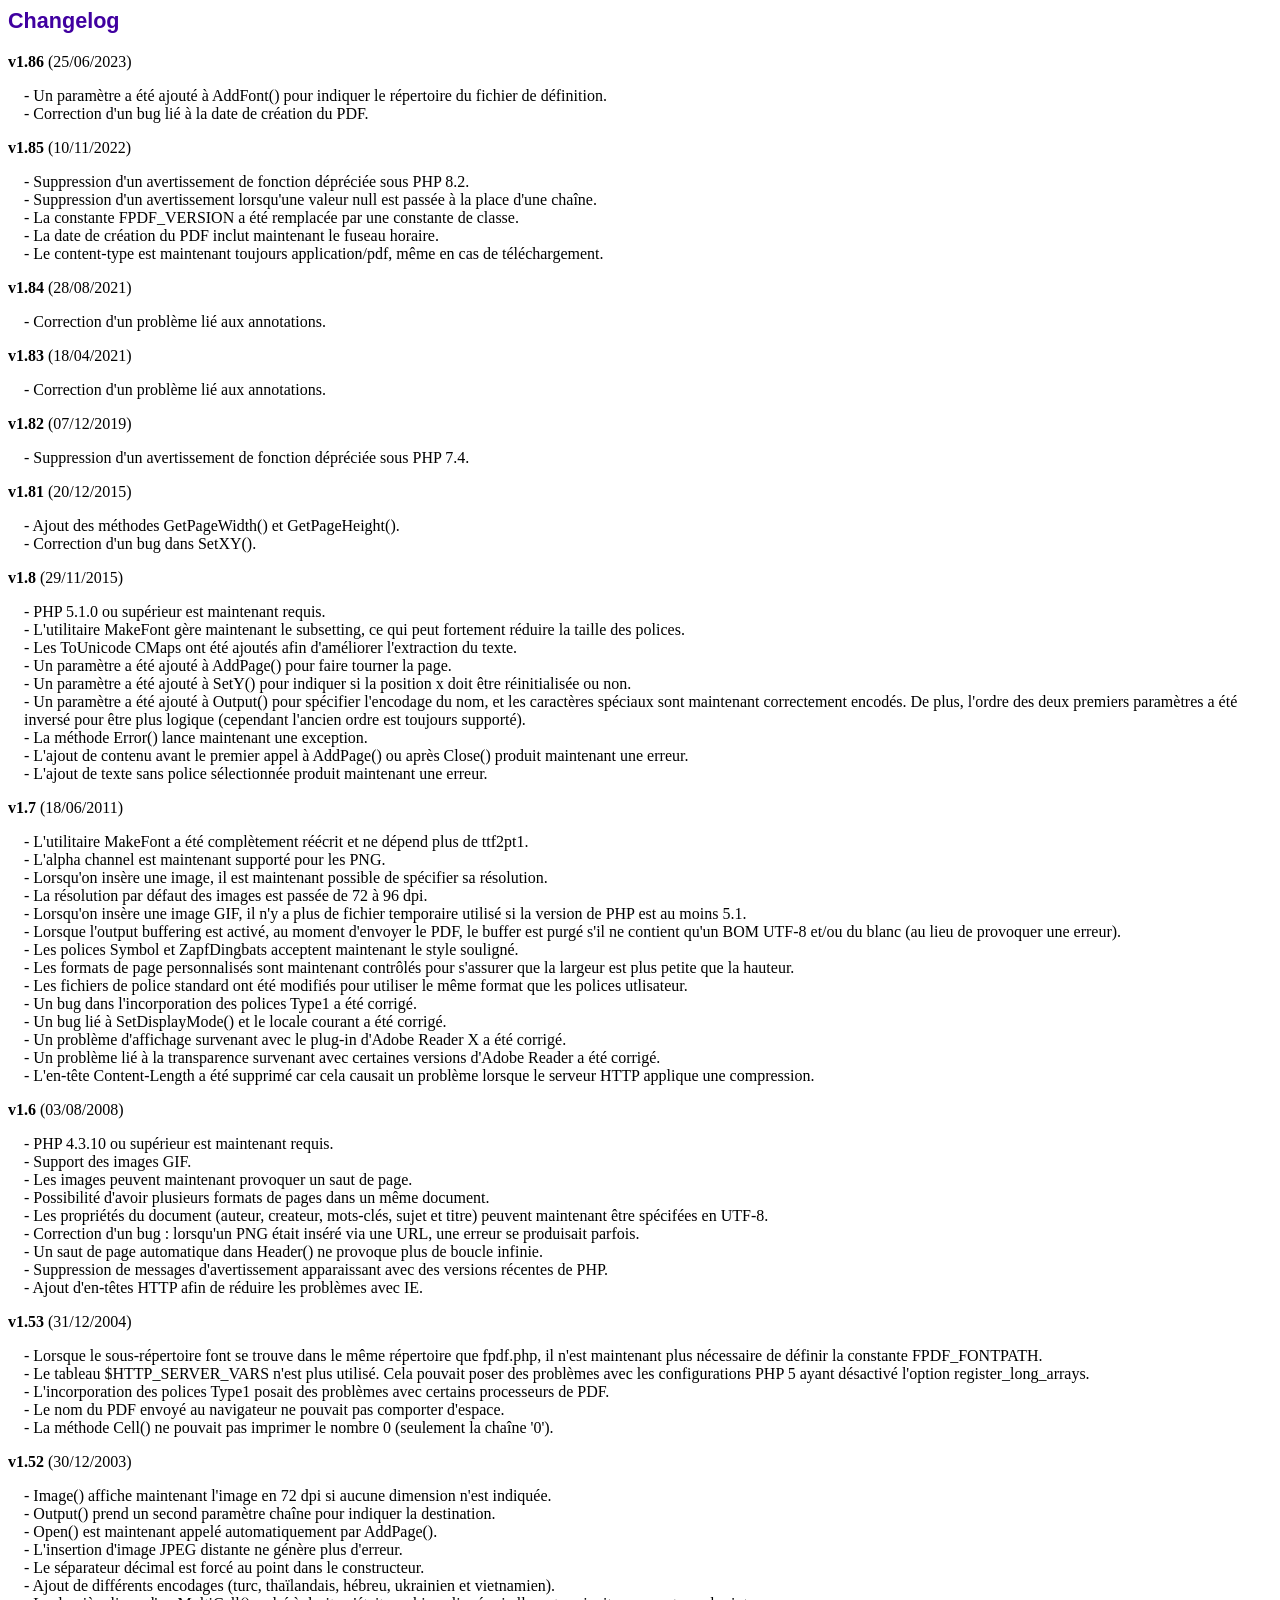
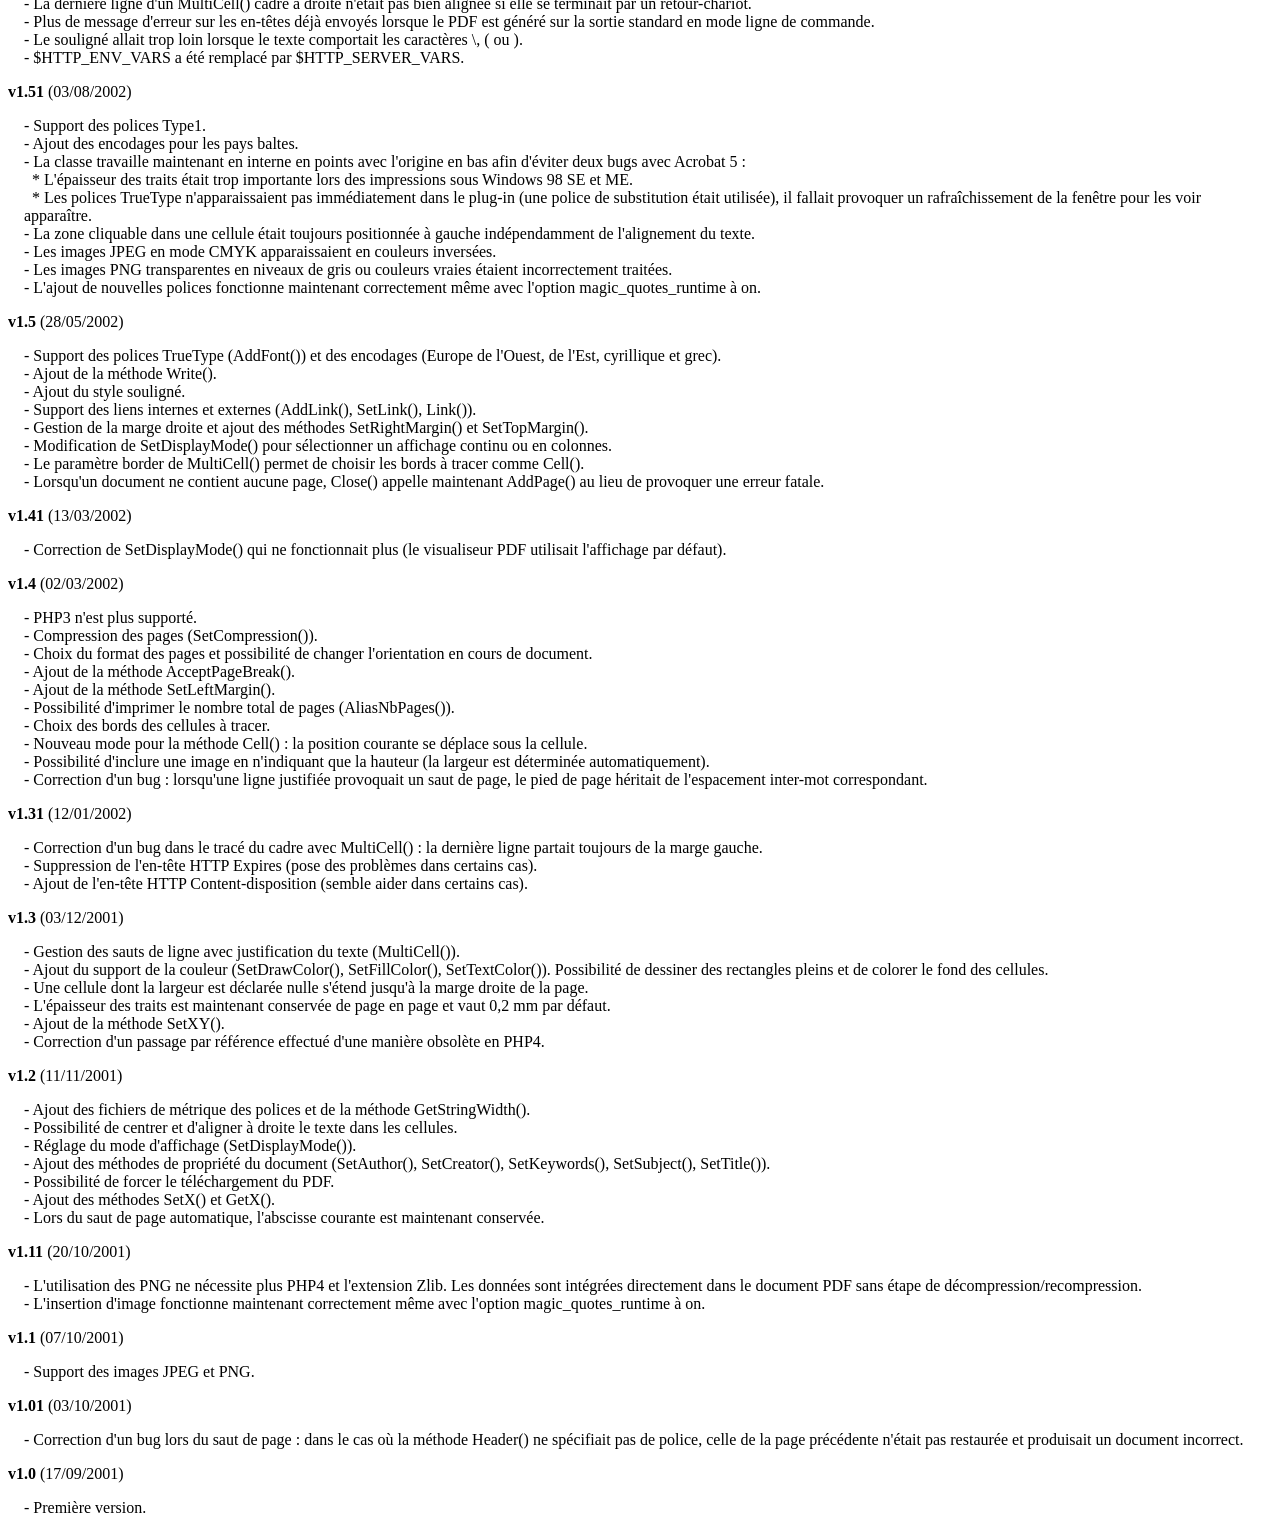
<file: app/pages/exports/fpdf/changelog.htm>
<!DOCTYPE html PUBLIC "-//W3C//DTD HTML 4.01 Transitional//EN">
<html>
<head>
<meta http-equiv="Content-Type" content="text/html; charset=UTF-8">
<title>Changelog</title>
<link type="text/css" rel="stylesheet" href="fpdf.css">
<style type="text/css">
dd {margin:1em 0 1em 1em}
</style>
</head>
<body>
<h1>Changelog</h1>
<dl>
<dt><strong>v1.86</strong> (25/06/2023)</dt>
<dd>
- Un paramètre a été ajouté à AddFont() pour indiquer le répertoire du fichier de définition.<br>
- Correction d'un bug lié à la date de création du PDF.<br>
</dd>
<dt><strong>v1.85</strong> (10/11/2022)</dt>
<dd>
- Suppression d'un avertissement de fonction dépréciée sous PHP 8.2.<br>
- Suppression d'un avertissement lorsqu'une valeur null est passée à la place d'une chaîne.<br>
- La constante FPDF_VERSION a été remplacée par une constante de classe.<br>
- La date de création du PDF inclut maintenant le fuseau horaire.<br>
- Le content-type est maintenant toujours application/pdf, même en cas de téléchargement.<br>
</dd>
<dt><strong>v1.84</strong> (28/08/2021)</dt>
<dd>
- Correction d'un problème lié aux annotations.<br>
</dd>
<dt><strong>v1.83</strong> (18/04/2021)</dt>
<dd>
- Correction d'un problème lié aux annotations.<br>
</dd>
<dt><strong>v1.82</strong> (07/12/2019)</dt>
<dd>
- Suppression d'un avertissement de fonction dépréciée sous PHP 7.4.<br>
</dd>
<dt><strong>v1.81</strong> (20/12/2015)</dt>
<dd>
- Ajout des méthodes GetPageWidth() et GetPageHeight().<br>
- Correction d'un bug dans SetXY().<br>
</dd>
<dt><strong>v1.8</strong> (29/11/2015)</dt>
<dd>
- PHP 5.1.0 ou supérieur est maintenant requis.<br>
- L'utilitaire MakeFont gère maintenant le subsetting, ce qui peut fortement réduire la taille des polices.<br>
- Les ToUnicode CMaps ont été ajoutés afin d'améliorer l'extraction du texte.<br>
- Un paramètre a été ajouté à AddPage() pour faire tourner la page.<br>
- Un paramètre a été ajouté à SetY() pour indiquer si la position x doit être réinitialisée ou non.<br>
- Un paramètre a été ajouté à Output() pour spécifier l'encodage du nom, et les caractères spéciaux sont maintenant correctement encodés. De plus, l'ordre des deux premiers paramètres a été inversé pour être plus logique (cependant l'ancien ordre est toujours supporté).<br>
- La méthode Error() lance maintenant une exception.<br>
- L'ajout de contenu avant le premier appel à AddPage() ou après Close() produit maintenant une erreur.<br>
- L'ajout de texte sans police sélectionnée produit maintenant une erreur.<br>
</dd>
<dt><strong>v1.7</strong> (18/06/2011)</dt>
<dd>
- L'utilitaire MakeFont a été complètement réécrit et ne dépend plus de ttf2pt1.<br>
- L'alpha channel est maintenant supporté pour les PNG.<br>
- Lorsqu'on insère une image, il est maintenant possible de spécifier sa résolution.<br>
- La résolution par défaut des images est passée de 72 à 96 dpi.<br>
- Lorsqu'on insère une image GIF, il n'y a plus de fichier temporaire utilisé si la version de PHP est au moins 5.1.<br>
- Lorsque l'output buffering est activé, au moment d'envoyer le PDF, le buffer est purgé s'il ne contient qu'un BOM UTF-8 et/ou du blanc (au lieu de provoquer une erreur).<br>
- Les polices Symbol et ZapfDingbats acceptent maintenant le style souligné.<br>
- Les formats de page personnalisés sont maintenant contrôlés pour s'assurer que la largeur est plus petite que la hauteur.<br>
- Les fichiers de police standard ont été modifiés pour utiliser le même format que les polices utlisateur.<br>
- Un bug dans l'incorporation des polices Type1 a été corrigé.<br>
- Un bug lié à SetDisplayMode() et le locale courant a été corrigé.<br>
- Un problème d'affichage survenant avec le plug-in d'Adobe Reader X a été corrigé.<br>
- Un problème lié à la transparence survenant avec certaines versions d'Adobe Reader a été corrigé.<br>
- L'en-tête Content-Length a été supprimé car cela causait un problème lorsque le serveur HTTP applique une compression.<br>
</dd>
<dt><strong>v1.6</strong> (03/08/2008)</dt>
<dd>
- PHP 4.3.10 ou supérieur est maintenant requis.<br>
- Support des images GIF.<br>
- Les images peuvent maintenant provoquer un saut de page.<br>
- Possibilité d'avoir plusieurs formats de pages dans un même document.<br>
- Les propriétés du document (auteur, createur, mots-clés, sujet et titre) peuvent maintenant être spécifées en UTF-8.<br>
- Correction d'un bug : lorsqu'un PNG était inséré via une URL, une erreur se produisait parfois.<br>
- Un saut de page automatique dans Header() ne provoque plus de boucle infinie.<br>
- Suppression de messages d'avertissement apparaissant avec des versions récentes de PHP.<br>
- Ajout d'en-têtes HTTP afin de réduire les problèmes avec IE.<br>
</dd>
<dt><strong>v1.53</strong> (31/12/2004)</dt>
<dd>
- Lorsque le sous-répertoire font se trouve dans le même répertoire que fpdf.php, il n'est maintenant plus nécessaire de définir la constante FPDF_FONTPATH.<br>
- Le tableau $HTTP_SERVER_VARS n'est plus utilisé. Cela pouvait poser des problèmes avec les configurations PHP 5 ayant désactivé l'option register_long_arrays.<br>
- L'incorporation des polices Type1 posait des problèmes avec certains processeurs de PDF.<br>
- Le nom du PDF envoyé au navigateur ne pouvait pas comporter d'espace.<br>
- La méthode Cell() ne pouvait pas imprimer le nombre 0 (seulement la chaîne '0').<br>
</dd>
<dt><strong>v1.52</strong> (30/12/2003)</dt>
<dd>
- Image() affiche maintenant l'image en 72 dpi si aucune dimension n'est indiquée.<br>
- Output() prend un second paramètre chaîne pour indiquer la destination.<br>
- Open() est maintenant appelé automatiquement par AddPage().<br>
- L'insertion d'image JPEG distante ne génère plus d'erreur.<br>
- Le séparateur décimal est forcé au point dans le constructeur.<br>
- Ajout de différents encodages (turc, thaïlandais, hébreu, ukrainien et vietnamien).<br>
- La dernière ligne d'un MultiCell() cadré à droite n'était pas bien alignée si elle se terminait par un retour-chariot.<br>
- Plus de message d'erreur sur les en-têtes déjà envoyés lorsque le PDF est généré sur la sortie standard en mode ligne de commande.<br>
- Le souligné allait trop loin lorsque le texte comportait les caractères \, ( ou ).<br>
- $HTTP_ENV_VARS a été remplacé par $HTTP_SERVER_VARS.<br>
</dd>
<dt><strong>v1.51</strong> (03/08/2002)</dt>
<dd>
- Support des polices Type1.<br>
- Ajout des encodages pour les pays baltes.<br>
- La classe travaille maintenant en interne en points avec l'origine en bas afin d'éviter deux bugs avec Acrobat 5 :<br>&nbsp;&nbsp;* L'épaisseur des traits était trop importante lors des impressions sous Windows 98 SE et ME.<br>&nbsp;&nbsp;* Les polices TrueType n'apparaissaient pas immédiatement dans le plug-in (une police de substitution était utilisée), il fallait provoquer un rafraîchissement de la fenêtre pour les voir apparaître.<br>
- La zone cliquable dans une cellule était toujours positionnée à gauche indépendamment de l'alignement du texte.<br>
- Les images JPEG en mode CMYK apparaissaient en couleurs inversées.<br>
- Les images PNG transparentes en niveaux de gris ou couleurs vraies étaient incorrectement traitées.<br>
- L'ajout de nouvelles polices fonctionne maintenant correctement même avec l'option magic_quotes_runtime à on.<br>
</dd>
<dt><strong>v1.5</strong> (28/05/2002)</dt>
<dd>
- Support des polices TrueType (AddFont()) et des encodages (Europe de l'Ouest, de l'Est, cyrillique et grec).<br>
- Ajout de la méthode Write().<br>
- Ajout du style souligné.<br>
- Support des liens internes et externes (AddLink(), SetLink(), Link()).<br>
- Gestion de la marge droite et ajout des méthodes SetRightMargin() et SetTopMargin().<br>
- Modification de SetDisplayMode() pour sélectionner un affichage continu ou en colonnes.<br>
- Le paramètre border de MultiCell() permet de choisir les bords à tracer comme Cell().<br>
- Lorsqu'un document ne contient aucune page, Close() appelle maintenant AddPage() au lieu de provoquer une erreur fatale.<br>
</dd>
<dt><strong>v1.41</strong> (13/03/2002)</dt>
<dd>
- Correction de SetDisplayMode() qui ne fonctionnait plus (le visualiseur PDF utilisait l'affichage par défaut).<br>
</dd>
<dt><strong>v1.4</strong> (02/03/2002)</dt>
<dd>
- PHP3 n'est plus supporté.<br>
- Compression des pages (SetCompression()).<br>
- Choix du format des pages et possibilité de changer l'orientation en cours de document.<br>
- Ajout de la méthode AcceptPageBreak().<br>
- Ajout de la méthode SetLeftMargin().<br>
- Possibilité d'imprimer le nombre total de pages (AliasNbPages()).<br>
- Choix des bords des cellules à tracer.<br>
- Nouveau mode pour la méthode Cell() : la position courante se déplace sous la cellule.<br>
- Possibilité d'inclure une image en n'indiquant que la hauteur (la largeur est déterminée automatiquement).<br>
- Correction d'un bug : lorsqu'une ligne justifiée provoquait un saut de page, le pied de page héritait de l'espacement inter-mot correspondant.<br>
</dd>
<dt><strong>v1.31</strong> (12/01/2002)</dt>
<dd>
- Correction d'un bug dans le tracé du cadre avec MultiCell() : la dernière ligne partait toujours de la marge gauche.<br>
- Suppression de l'en-tête HTTP Expires (pose des problèmes dans certains cas).<br>
- Ajout de l'en-tête HTTP Content-disposition (semble aider dans certains cas).<br>
</dd>
<dt><strong>v1.3</strong> (03/12/2001)</dt>
<dd>
- Gestion des sauts de ligne avec justification du texte (MultiCell()).<br>
- Ajout du support de la couleur (SetDrawColor(), SetFillColor(), SetTextColor()). Possibilité de dessiner des rectangles pleins et de colorer le fond des cellules.<br>
- Une cellule dont la largeur est déclarée nulle s'étend jusqu'à la marge droite de la page.<br>
- L'épaisseur des traits est maintenant conservée de page en page et vaut 0,2 mm par défaut.<br>
- Ajout de la méthode SetXY().<br>
- Correction d'un passage par référence effectué d'une manière obsolète en PHP4.<br>
</dd>
<dt><strong>v1.2</strong> (11/11/2001)</dt>
<dd>
- Ajout des fichiers de métrique des polices et de la méthode GetStringWidth().<br>
- Possibilité de centrer et d'aligner à droite le texte dans les cellules.<br>
- Réglage du mode d'affichage (SetDisplayMode()).<br>
- Ajout des méthodes de propriété du document (SetAuthor(), SetCreator(), SetKeywords(), SetSubject(), SetTitle()).<br>
- Possibilité de forcer le téléchargement du PDF.<br>
- Ajout des méthodes SetX() et GetX().<br>
- Lors du saut de page automatique, l'abscisse courante est maintenant conservée.<br>
</dd>
<dt><strong>v1.11</strong> (20/10/2001)</dt>
<dd>
- L'utilisation des PNG ne nécessite plus PHP4 et l'extension Zlib. Les données sont intégrées directement dans le document PDF sans étape de décompression/recompression.<br>
- L'insertion d'image fonctionne maintenant correctement même avec l'option magic_quotes_runtime à on.<br>
</dd>
<dt><strong>v1.1</strong> (07/10/2001)</dt>
<dd>
- Support des images JPEG et PNG.<br>
</dd>
<dt><strong>v1.01</strong> (03/10/2001)</dt>
<dd>
- Correction d'un bug lors du saut de page : dans le cas où la méthode Header() ne spécifiait pas de police, celle de la page précédente n'était pas restaurée et produisait un document incorrect.<br>
</dd>
<dt><strong>v1.0</strong> (17/09/2001)</dt>
<dd>
- Première version.<br>
</dd>
</dl>
</body>
</html>
</file>
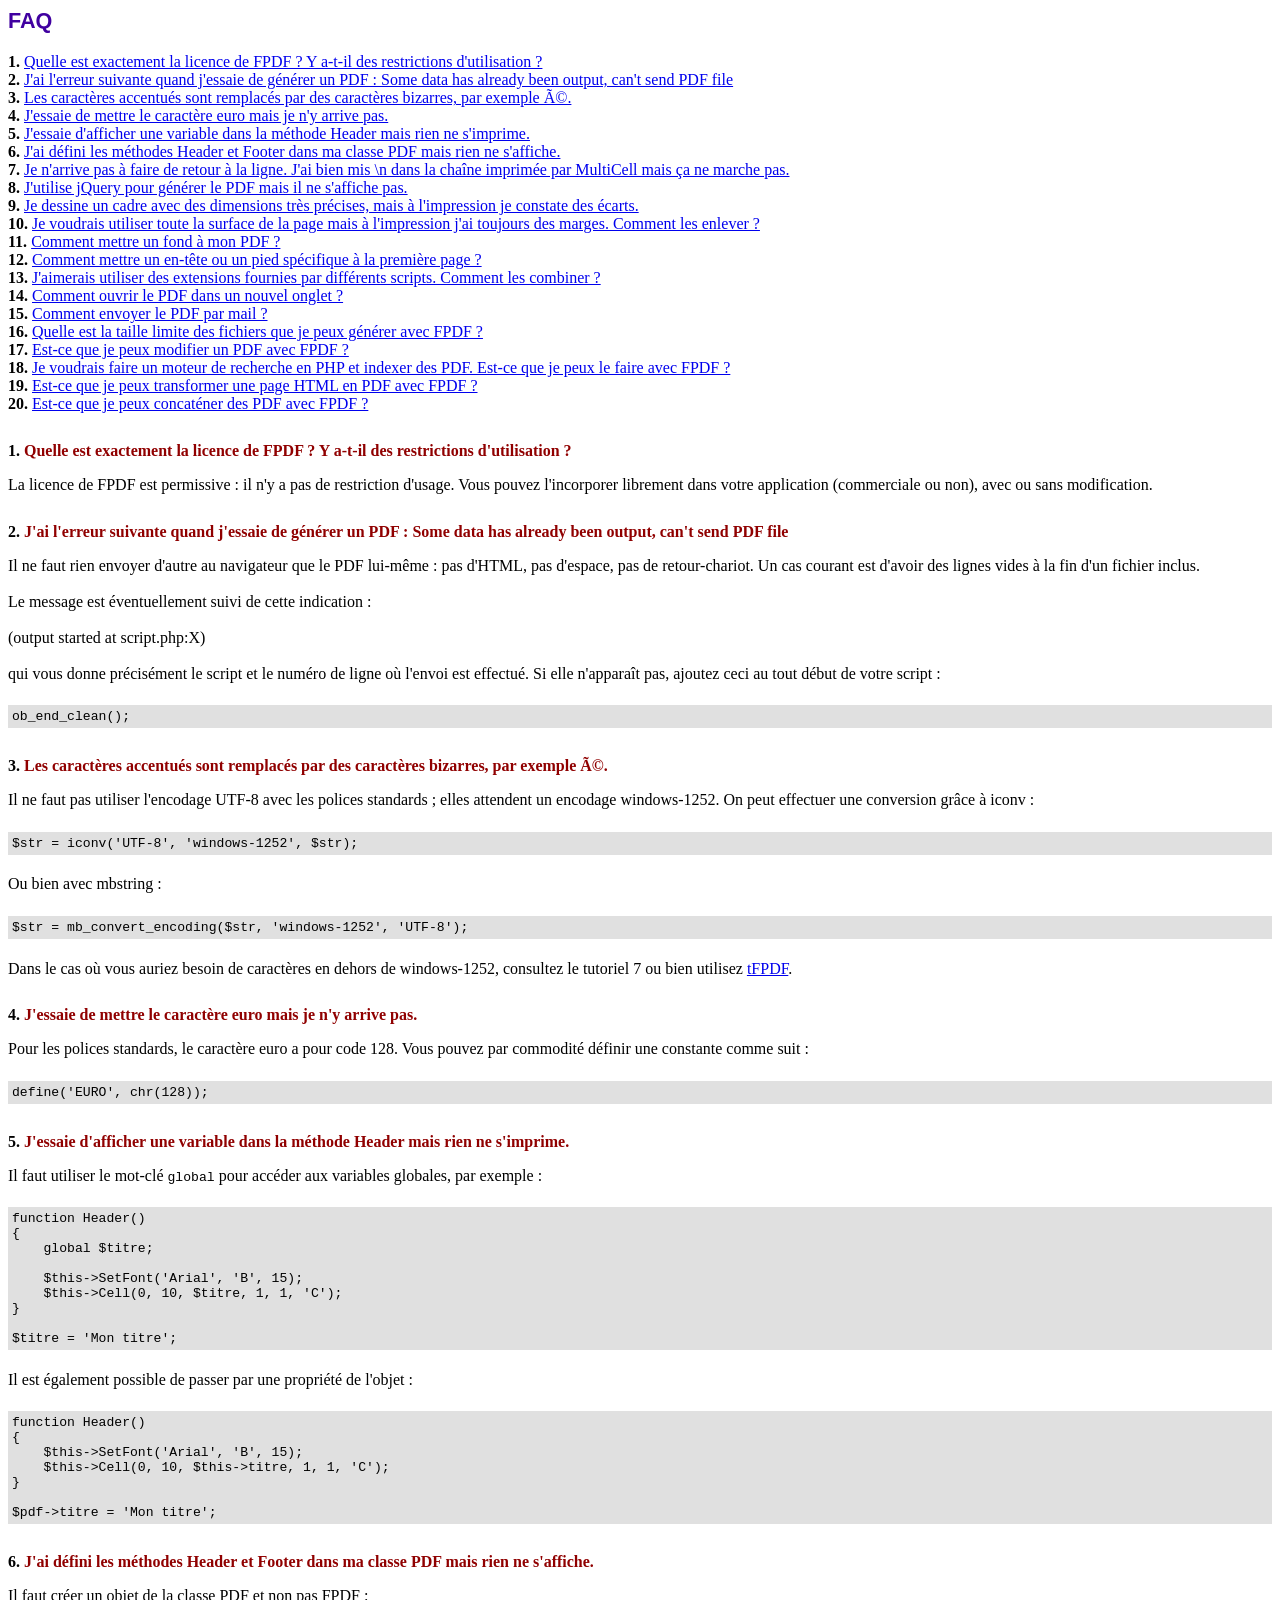
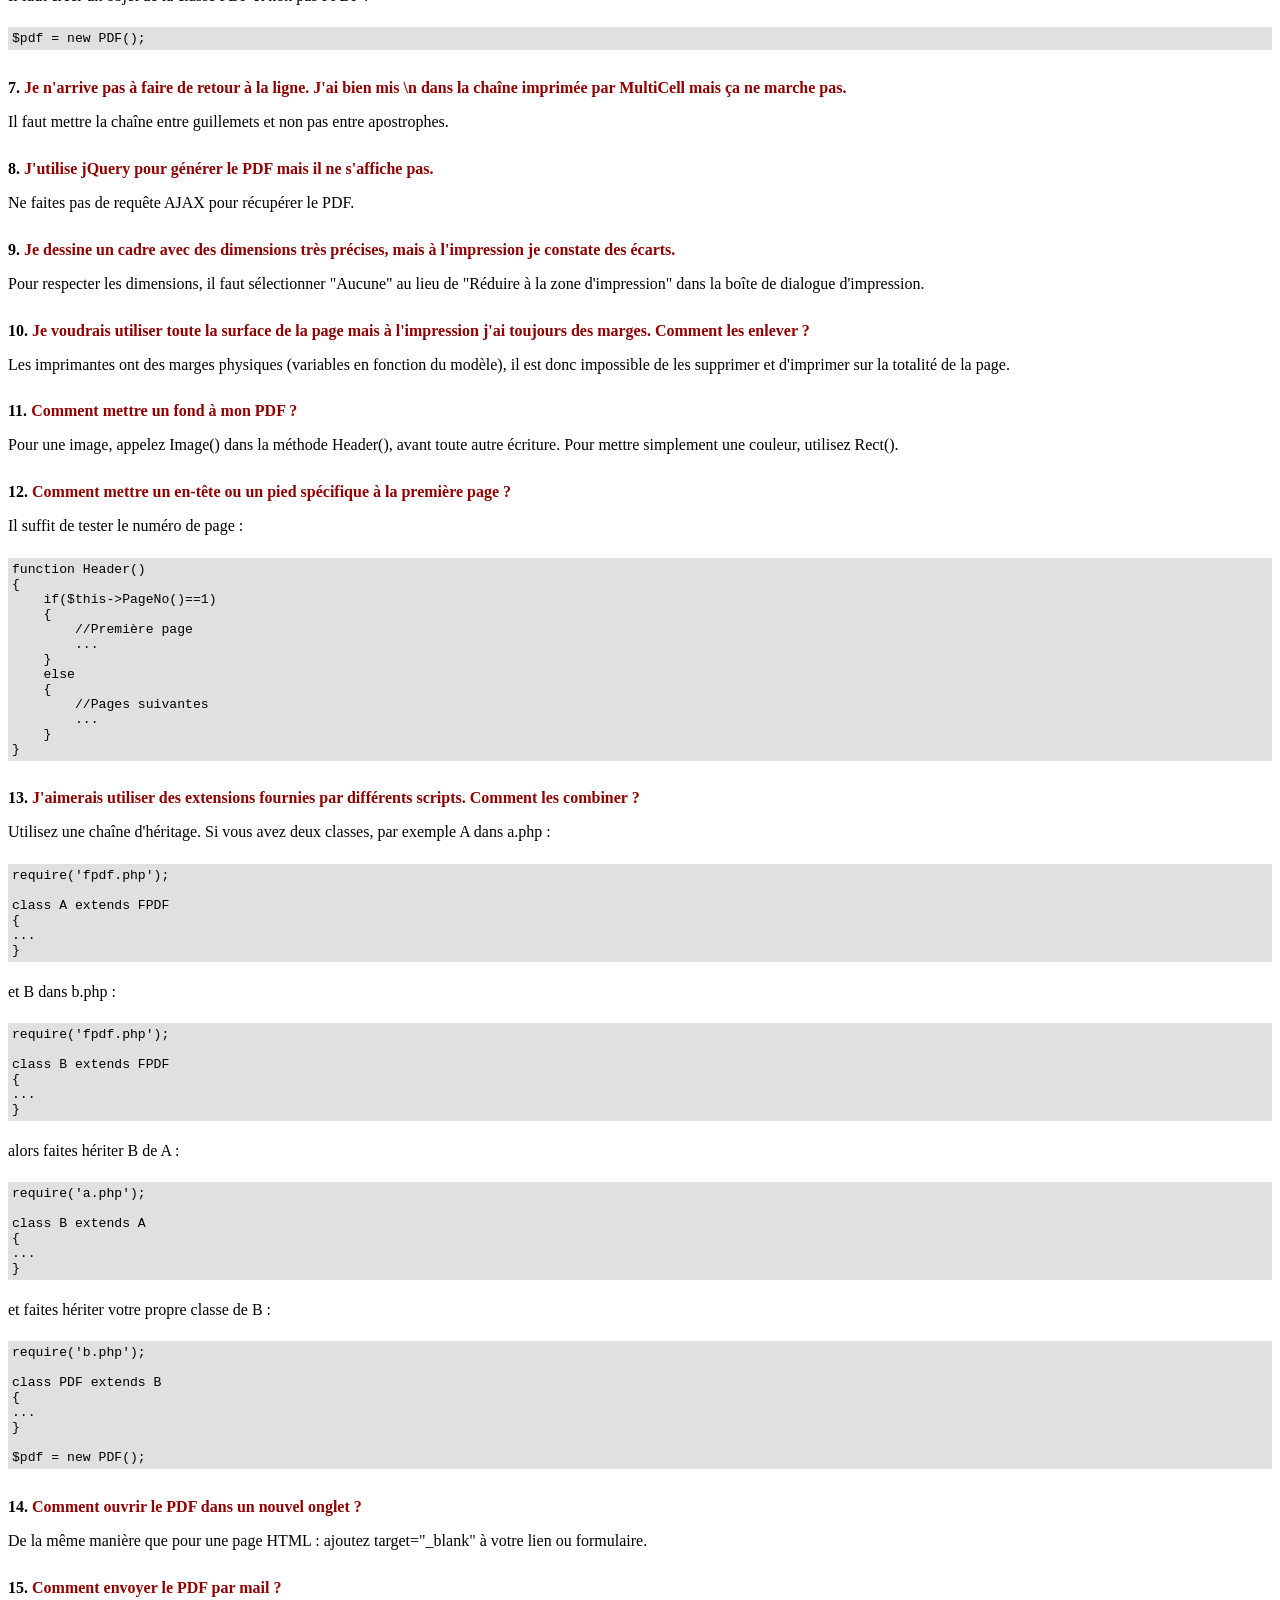
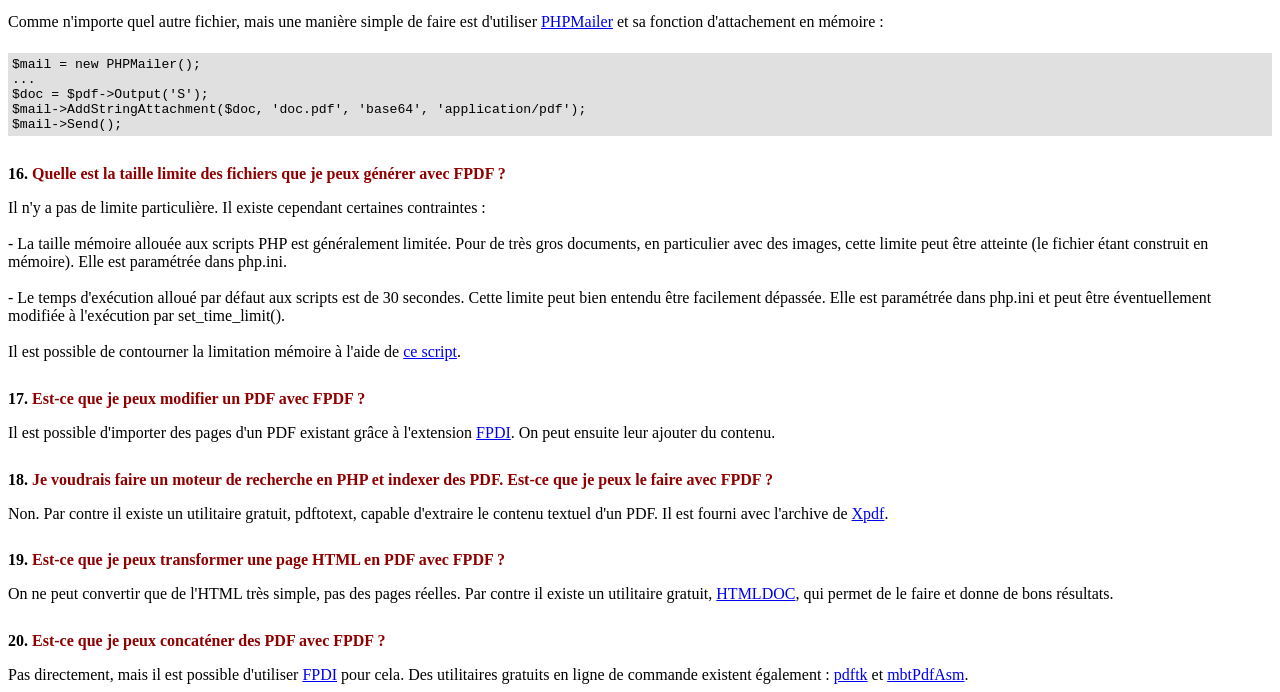
<file: app/pages/exports/fpdf/FAQ.htm>
<!DOCTYPE html PUBLIC "-//W3C//DTD HTML 4.01 Transitional//EN">
<html>
<head>
<meta http-equiv="Content-Type" content="text/html; charset=UTF-8">
<title>FAQ</title>
<link type="text/css" rel="stylesheet" href="fpdf.css">
<style type="text/css">
ul {list-style-type:none; margin:0; padding:0}
ul#answers li {margin-top:1.8em}
.question {font-weight:bold; color:#900000}
</style>
</head>
<body>
<h1>FAQ</h1>
<ul>
<li><b>1.</b> <a href='#q1'>Quelle est exactement la licence de FPDF ? Y a-t-il des restrictions d'utilisation ?</a></li>
<li><b>2.</b> <a href='#q2'>J'ai l'erreur suivante quand j'essaie de générer un PDF : Some data has already been output, can't send PDF file</a></li>
<li><b>3.</b> <a href='#q3'>Les caractères accentués sont remplacés par des caractères bizarres, par exemple Ã©.</a></li>
<li><b>4.</b> <a href='#q4'>J'essaie de mettre le caractère euro mais je n'y arrive pas.</a></li>
<li><b>5.</b> <a href='#q5'>J'essaie d'afficher une variable dans la méthode Header mais rien ne s'imprime.</a></li>
<li><b>6.</b> <a href='#q6'>J'ai défini les méthodes Header et Footer dans ma classe PDF mais rien ne s'affiche.</a></li>
<li><b>7.</b> <a href='#q7'>Je n'arrive pas à faire de retour à la ligne. J'ai bien mis \n dans la chaîne imprimée par MultiCell mais ça ne marche pas.</a></li>
<li><b>8.</b> <a href='#q8'>J'utilise jQuery pour générer le PDF mais il ne s'affiche pas.</a></li>
<li><b>9.</b> <a href='#q9'>Je dessine un cadre avec des dimensions très précises, mais à l'impression je constate des écarts.</a></li>
<li><b>10.</b> <a href='#q10'>Je voudrais utiliser toute la surface de la page mais à l'impression j'ai toujours des marges. Comment les enlever ?</a></li>
<li><b>11.</b> <a href='#q11'>Comment mettre un fond à mon PDF ?</a></li>
<li><b>12.</b> <a href='#q12'>Comment mettre un en-tête ou un pied spécifique à la première page ?</a></li>
<li><b>13.</b> <a href='#q13'>J'aimerais utiliser des extensions fournies par différents scripts. Comment les combiner ?</a></li>
<li><b>14.</b> <a href='#q14'>Comment ouvrir le PDF dans un nouvel onglet ?</a></li>
<li><b>15.</b> <a href='#q15'>Comment envoyer le PDF par mail ?</a></li>
<li><b>16.</b> <a href='#q16'>Quelle est la taille limite des fichiers que je peux générer avec FPDF ?</a></li>
<li><b>17.</b> <a href='#q17'>Est-ce que je peux modifier un PDF avec FPDF ?</a></li>
<li><b>18.</b> <a href='#q18'>Je voudrais faire un moteur de recherche en PHP et indexer des PDF. Est-ce que je peux le faire avec FPDF ?</a></li>
<li><b>19.</b> <a href='#q19'>Est-ce que je peux transformer une page HTML en PDF avec FPDF ?</a></li>
<li><b>20.</b> <a href='#q20'>Est-ce que je peux concaténer des PDF avec FPDF ?</a></li>
</ul>

<ul id='answers'>
<li id='q1'>
<p><b>1.</b> <span class='question'>Quelle est exactement la licence de FPDF ? Y a-t-il des restrictions d'utilisation ?</span></p>
La licence de FPDF est permissive : il n'y a pas de restriction d'usage. Vous pouvez l'incorporer
librement dans votre application (commerciale ou non), avec ou sans modification.
</li>

<li id='q2'>
<p><b>2.</b> <span class='question'>J'ai l'erreur suivante quand j'essaie de générer un PDF : Some data has already been output, can't send PDF file</span></p>
Il ne faut rien envoyer d'autre au navigateur que le PDF lui-même : pas d'HTML, pas d'espace, pas de
retour-chariot. Un cas courant est d'avoir des lignes vides à la fin d'un fichier inclus.<br>
<br>
Le message est éventuellement suivi de cette indication :<br>
<br>
(output started at script.php:X)<br>
<br>
qui vous donne précisément le script et le numéro de ligne où l'envoi est effectué. Si elle n'apparaît pas,
ajoutez ceci au tout début de votre script :
<div class="doc-source">
<pre><code>ob_end_clean();</code></pre>
</div>
</li>

<li id='q3'>
<p><b>3.</b> <span class='question'>Les caractères accentués sont remplacés par des caractères bizarres, par exemple Ã©.</span></p>
Il ne faut pas utiliser l'encodage UTF-8 avec les polices standards ; elles attendent un encodage windows-1252.
On peut effectuer une conversion grâce à iconv :
<div class="doc-source">
<pre><code>$str = iconv('UTF-8', 'windows-1252', $str);</code></pre>
</div>
Ou bien avec mbstring :
<div class="doc-source">
<pre><code>$str = mb_convert_encoding($str, 'windows-1252', 'UTF-8');</code></pre>
</div>
Dans le cas où vous auriez besoin de caractères en dehors de windows-1252, consultez le tutoriel 7 ou bien
utilisez <a href="http://www.fpdf.org/?go=script&amp;id=92" target="_blank">tFPDF</a>.
</li>

<li id='q4'>
<p><b>4.</b> <span class='question'>J'essaie de mettre le caractère euro mais je n'y arrive pas.</span></p>
Pour les polices standards, le caractère euro a pour code 128. Vous pouvez par commodité définir
une constante comme suit :
<div class="doc-source">
<pre><code>define('EURO', chr(128));</code></pre>
</div>
</li>

<li id='q5'>
<p><b>5.</b> <span class='question'>J'essaie d'afficher une variable dans la méthode Header mais rien ne s'imprime.</span></p>
Il faut utiliser le mot-clé <code>global</code> pour accéder aux variables globales, par exemple :
<div class="doc-source">
<pre><code>function Header()
{
    global $titre;

    $this-&gt;SetFont('Arial', 'B', 15);
    $this-&gt;Cell(0, 10, $titre, 1, 1, 'C');
}

$titre = 'Mon titre';</code></pre>
</div>
Il est également possible de passer par une propriété de l'objet :
<div class="doc-source">
<pre><code>function Header()
{
    $this-&gt;SetFont('Arial', 'B', 15);
    $this-&gt;Cell(0, 10, $this-&gt;titre, 1, 1, 'C');
}

$pdf-&gt;titre = 'Mon titre';</code></pre>
</div>
</li>

<li id='q6'>
<p><b>6.</b> <span class='question'>J'ai défini les méthodes Header et Footer dans ma classe PDF mais rien ne s'affiche.</span></p>
Il faut créer un objet de la classe PDF et non pas FPDF :
<div class="doc-source">
<pre><code>$pdf = new PDF();</code></pre>
</div>
</li>

<li id='q7'>
<p><b>7.</b> <span class='question'>Je n'arrive pas à faire de retour à la ligne. J'ai bien mis \n dans la chaîne imprimée par MultiCell mais ça ne marche pas.</span></p>
Il faut mettre la chaîne entre guillemets et non pas entre apostrophes.
</li>

<li id='q8'>
<p><b>8.</b> <span class='question'>J'utilise jQuery pour générer le PDF mais il ne s'affiche pas.</span></p>
Ne faites pas de requête AJAX pour récupérer le PDF.
</li>

<li id='q9'>
<p><b>9.</b> <span class='question'>Je dessine un cadre avec des dimensions très précises, mais à l'impression je constate des écarts.</span></p>
Pour respecter les dimensions, il faut sélectionner "Aucune" au lieu de "Réduire à la zone d'impression"
dans la boîte de dialogue d'impression.
</li>

<li id='q10'>
<p><b>10.</b> <span class='question'>Je voudrais utiliser toute la surface de la page mais à l'impression j'ai toujours des marges. Comment les enlever ?</span></p>
Les imprimantes ont des marges physiques (variables en fonction du modèle), il est donc impossible de les
supprimer et d'imprimer sur la totalité de la page.
</li>

<li id='q11'>
<p><b>11.</b> <span class='question'>Comment mettre un fond à mon PDF ?</span></p>
Pour une image, appelez Image() dans la méthode Header(), avant toute autre écriture. Pour mettre simplement
une couleur, utilisez Rect().
</li>

<li id='q12'>
<p><b>12.</b> <span class='question'>Comment mettre un en-tête ou un pied spécifique à la première page ?</span></p>
Il suffit de tester le numéro de page :
<div class="doc-source">
<pre><code>function Header()
{
    if($this-&gt;PageNo()==1)
    {
        //Première page
        ...
    }
    else
    {
        //Pages suivantes
        ...
    }
}</code></pre>
</div>
</li>

<li id='q13'>
<p><b>13.</b> <span class='question'>J'aimerais utiliser des extensions fournies par différents scripts. Comment les combiner ?</span></p>
Utilisez une chaîne d'héritage. Si vous avez deux classes, par exemple A dans a.php :
<div class="doc-source">
<pre><code>require('fpdf.php');

class A extends FPDF
{
...
}</code></pre>
</div>
et B dans b.php :
<div class="doc-source">
<pre><code>require('fpdf.php');

class B extends FPDF
{
...
}</code></pre>
</div>
alors faites hériter B de A :
<div class="doc-source">
<pre><code>require('a.php');

class B extends A
{
...
}</code></pre>
</div>
et faites hériter votre propre classe de B :
<div class="doc-source">
<pre><code>require('b.php');

class PDF extends B
{
...
}

$pdf = new PDF();</code></pre>
</div>
</li>

<li id='q14'>
<p><b>14.</b> <span class='question'>Comment ouvrir le PDF dans un nouvel onglet ?</span></p>
De la même manière que pour une page HTML : ajoutez target="_blank" à votre lien ou formulaire.
</li>

<li id='q15'>
<p><b>15.</b> <span class='question'>Comment envoyer le PDF par mail ?</span></p>
Comme n'importe quel autre fichier, mais une manière simple de faire est d'utiliser
<a href="https://github.com/PHPMailer/PHPMailer" target="_blank">PHPMailer</a> et sa fonction d'attachement en mémoire :
<div class="doc-source">
<pre><code>$mail = new PHPMailer();
...
$doc = $pdf-&gt;Output('S');
$mail-&gt;AddStringAttachment($doc, 'doc.pdf', 'base64', 'application/pdf');
$mail-&gt;Send();</code></pre>
</div>
</li>

<li id='q16'>
<p><b>16.</b> <span class='question'>Quelle est la taille limite des fichiers que je peux générer avec FPDF ?</span></p>
Il n'y a pas de limite particulière. Il existe cependant certaines contraintes :
<br>
<br>
- La taille mémoire allouée aux scripts PHP est généralement limitée. Pour de très gros
documents, en particulier avec des images, cette limite peut être atteinte (le fichier étant
construit en mémoire). Elle est paramétrée dans php.ini.
<br>
<br>
- Le temps d'exécution alloué par défaut aux scripts est de 30 secondes. Cette limite peut bien
entendu être facilement dépassée. Elle est paramétrée dans php.ini et peut être éventuellement
modifiée à l'exécution par set_time_limit().
<br>
<br>
Il est possible de contourner la limitation mémoire à l'aide de <a href="http://www.fpdf.org/?go=script&amp;id=76" target="_blank">ce script</a>.
</li>

<li id='q17'>
<p><b>17.</b> <span class='question'>Est-ce que je peux modifier un PDF avec FPDF ?</span></p>
Il est possible d'importer des pages d'un PDF existant grâce à l'extension <a href="https://www.setasign.com/products/fpdi/about/" target="_blank">FPDI</a>.
On peut ensuite leur ajouter du contenu.
</li>

<li id='q18'>
<p><b>18.</b> <span class='question'>Je voudrais faire un moteur de recherche en PHP et indexer des PDF. Est-ce que je peux le faire avec FPDF ?</span></p>
Non. Par contre il existe un utilitaire gratuit, pdftotext, capable d'extraire le contenu textuel d'un PDF.
Il est fourni avec l'archive de <a href="https://www.xpdfreader.com" target="_blank">Xpdf</a>.
</li>

<li id='q19'>
<p><b>19.</b> <span class='question'>Est-ce que je peux transformer une page HTML en PDF avec FPDF ?</span></p>
On ne peut convertir que de l'HTML très simple, pas des pages réelles. Par contre il existe un utilitaire
gratuit, <a href="https://www.msweet.org/htmldoc/" target="_blank">HTMLDOC</a>, qui permet de le
faire et donne de bons résultats.
</li>

<li id='q20'>
<p><b>20.</b> <span class='question'>Est-ce que je peux concaténer des PDF avec FPDF ?</span></p>
Pas directement, mais il est possible d'utiliser <a href="https://www.setasign.com/products/fpdi/demos/concatenate-fake/" target="_blank">FPDI</a>
pour cela. Des utilitaires gratuits en ligne de commande existent également :
<a href="https://www.pdflabs.com/tools/pdftk-the-pdf-toolkit/" target="_blank">pdftk</a> et
<a href="http://thierry.schmit.free.fr/spip/spip.php?article4" target="_blank">mbtPdfAsm</a>.
</li>
</ul>
</body>
</html>
</file>
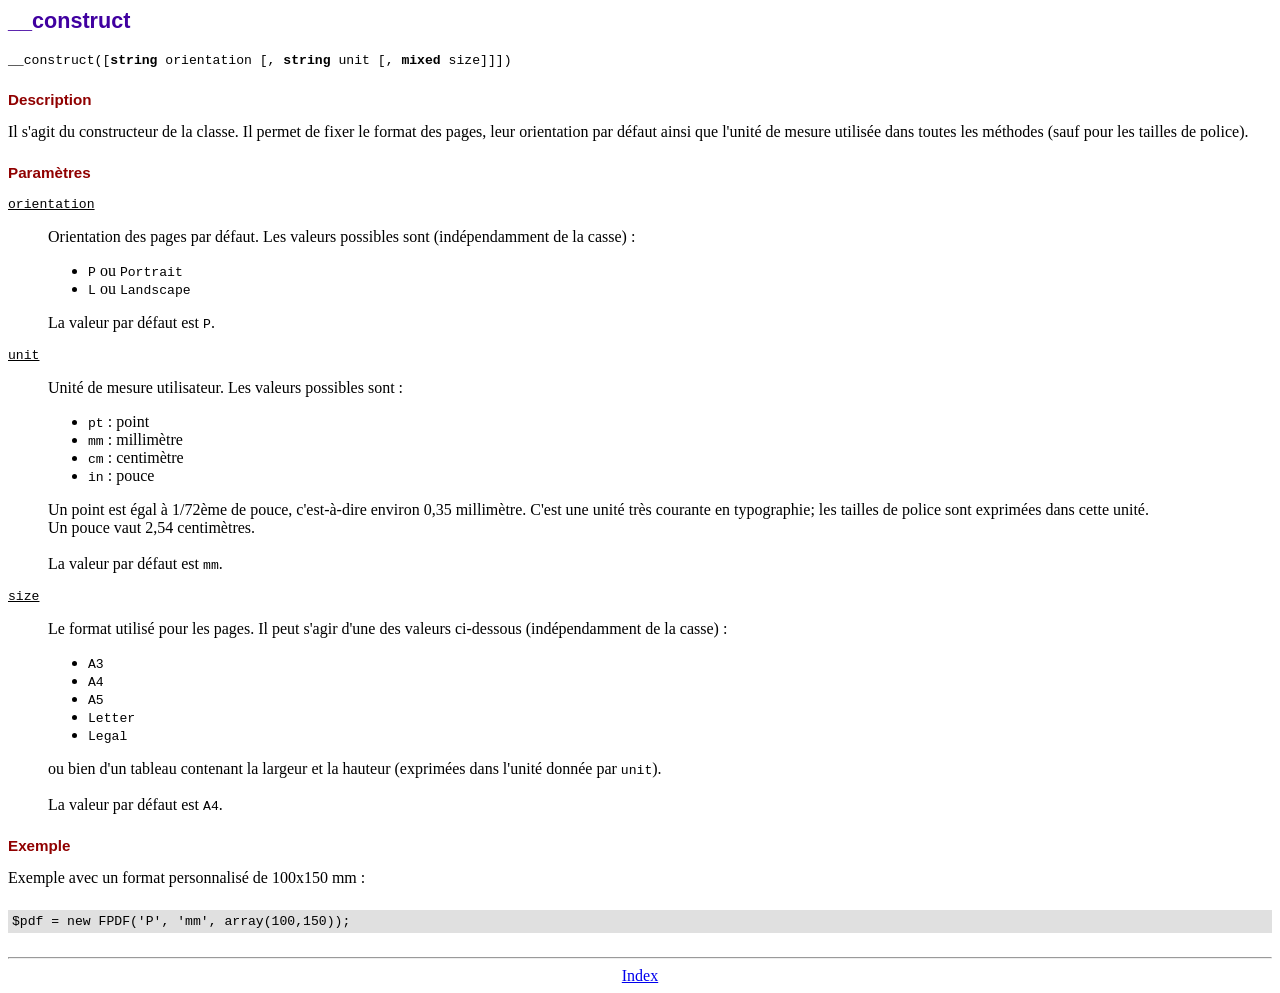
<file: app/pages/exports/fpdf/doc/__construct.htm>
<!DOCTYPE html PUBLIC "-//W3C//DTD HTML 4.01 Transitional//EN">
<html>
<head>
<meta http-equiv="Content-Type" content="text/html; charset=UTF-8">
<title>__construct</title>
<link type="text/css" rel="stylesheet" href="../fpdf.css">
</head>
<body>
<h1>__construct</h1>
<code>__construct([<b>string</b> orientation [, <b>string</b> unit [, <b>mixed</b> size]]])</code>
<h2>Description</h2>
Il s'agit du constructeur de la classe. Il permet de fixer le format des pages, leur
orientation par défaut ainsi que l'unité de mesure utilisée dans toutes les méthodes (sauf
pour les tailles de police).
<h2>Paramètres</h2>
<dl class="param">
<dt><code>orientation</code></dt>
<dd>
Orientation des pages par défaut. Les valeurs possibles sont (indépendamment de la casse) :
<ul>
<li><code>P</code> ou <code>Portrait</code></li>
<li><code>L</code> ou <code>Landscape</code></li>
</ul>
La valeur par défaut est <code>P</code>.
</dd>
<dt><code>unit</code></dt>
<dd>
Unité de mesure utilisateur. Les valeurs possibles sont :
<ul>
<li><code>pt</code> : point</li>
<li><code>mm</code> : millimètre</li>
<li><code>cm</code> : centimètre</li>
<li><code>in</code> : pouce</li>
</ul>
Un point est égal à 1/72ème de pouce, c'est-à-dire environ 0,35 millimètre. C'est une unité
très courante en typographie; les tailles de police sont exprimées dans cette unité.
<br>
Un pouce vaut 2,54 centimètres.
<br>
<br>
La valeur par défaut est <code>mm</code>.
</dd>
<dt><code>size</code></dt>
<dd>
Le format utilisé pour les pages. Il peut s'agir d'une des valeurs ci-dessous (indépendamment
de la casse) :
<ul>
<li><code>A3</code></li>
<li><code>A4</code></li>
<li><code>A5</code></li>
<li><code>Letter</code></li>
<li><code>Legal</code></li>
</ul>
ou bien d'un tableau contenant la largeur et la hauteur (exprimées dans l'unité donnée par
<code>unit</code>).<br>
<br>
La valeur par défaut est <code>A4</code>.
</dd>
</dl>
<h2>Exemple</h2>
Exemple avec un format personnalisé de 100x150 mm :
<div class="doc-source">
<pre><code>$pdf = new FPDF('P', 'mm', array(100,150));</code></pre>
</div>
<hr style="margin-top:1.5em">
<div style="text-align:center"><a href="index.htm">Index</a></div>
</body>
</html>
</file>
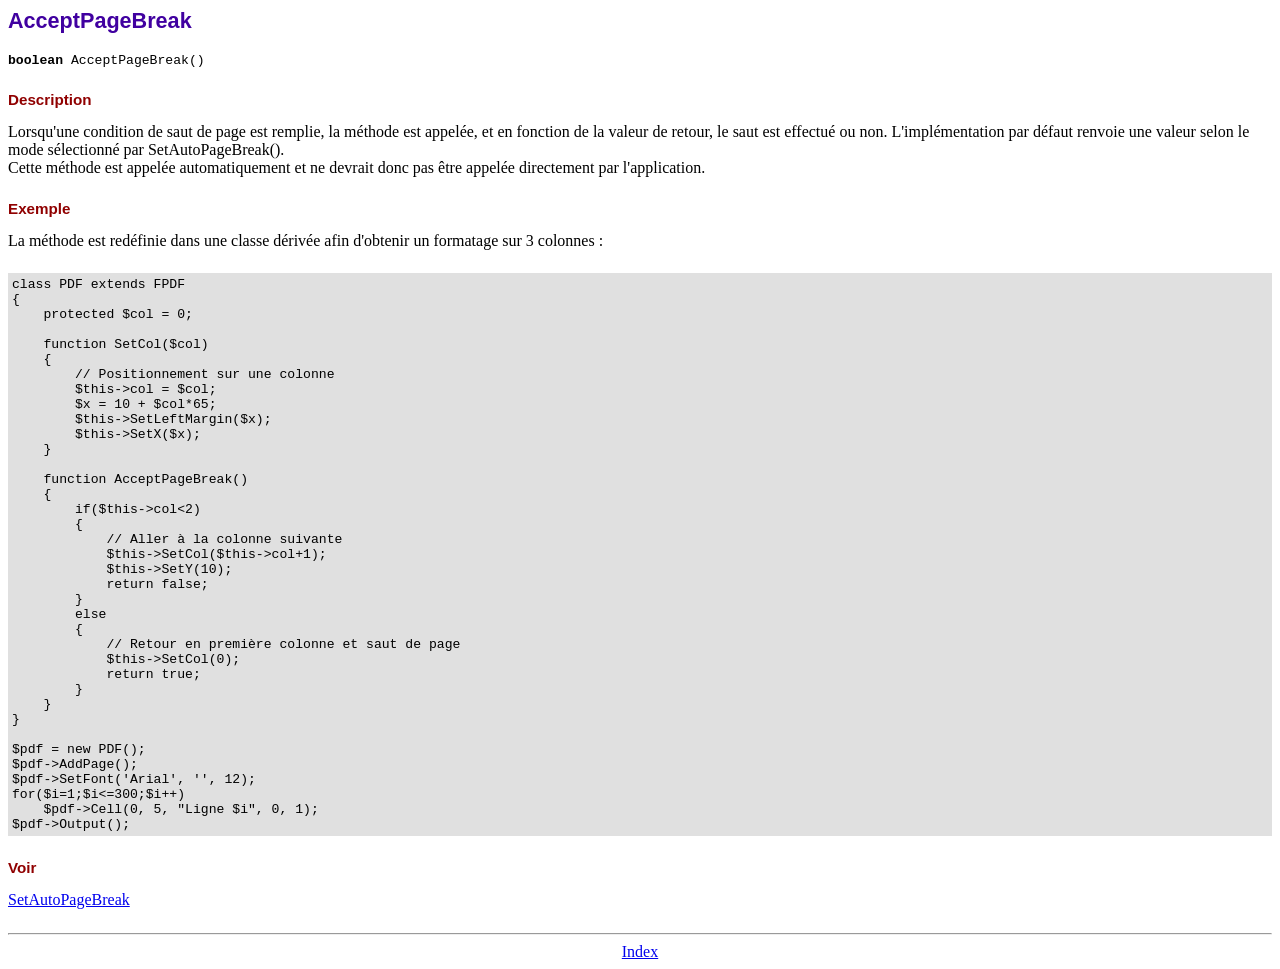
<file: app/pages/exports/fpdf/doc/acceptpagebreak.htm>
<!DOCTYPE html PUBLIC "-//W3C//DTD HTML 4.01 Transitional//EN">
<html>
<head>
<meta http-equiv="Content-Type" content="text/html; charset=UTF-8">
<title>AcceptPageBreak</title>
<link type="text/css" rel="stylesheet" href="../fpdf.css">
</head>
<body>
<h1>AcceptPageBreak</h1>
<code><b>boolean</b> AcceptPageBreak()</code>
<h2>Description</h2>
Lorsqu'une condition de saut de page est remplie, la méthode est appelée, et en fonction de la
valeur de retour, le saut est effectué ou non. L'implémentation par défaut renvoie une valeur
selon le mode sélectionné par SetAutoPageBreak().
<br>
Cette méthode est appelée automatiquement et ne devrait donc pas être appelée directement par
l'application.
<h2>Exemple</h2>
La méthode est redéfinie dans une classe dérivée afin d'obtenir un formatage sur 3 colonnes :
<div class="doc-source">
<pre><code>class PDF extends FPDF
{
    protected $col = 0;

    function SetCol($col)
    {
        // Positionnement sur une colonne
        $this-&gt;col = $col;
        $x = 10 + $col*65;
        $this-&gt;SetLeftMargin($x);
        $this-&gt;SetX($x);
    }

    function AcceptPageBreak()
    {
        if($this-&gt;col&lt;2)
        {
            // Aller à la colonne suivante
            $this-&gt;SetCol($this-&gt;col+1);
            $this-&gt;SetY(10);
            return false;
        }
        else
        {
            // Retour en première colonne et saut de page
            $this-&gt;SetCol(0);
            return true;
        }
    }
}

$pdf = new PDF();
$pdf-&gt;AddPage();
$pdf-&gt;SetFont('Arial', '', 12);
for($i=1;$i&lt;=300;$i++)
    $pdf-&gt;Cell(0, 5, "Ligne $i", 0, 1);
$pdf-&gt;Output();</code></pre>
</div>
<h2>Voir</h2>
<a href="setautopagebreak.htm">SetAutoPageBreak</a>
<hr style="margin-top:1.5em">
<div style="text-align:center"><a href="index.htm">Index</a></div>
</body>
</html>
</file>
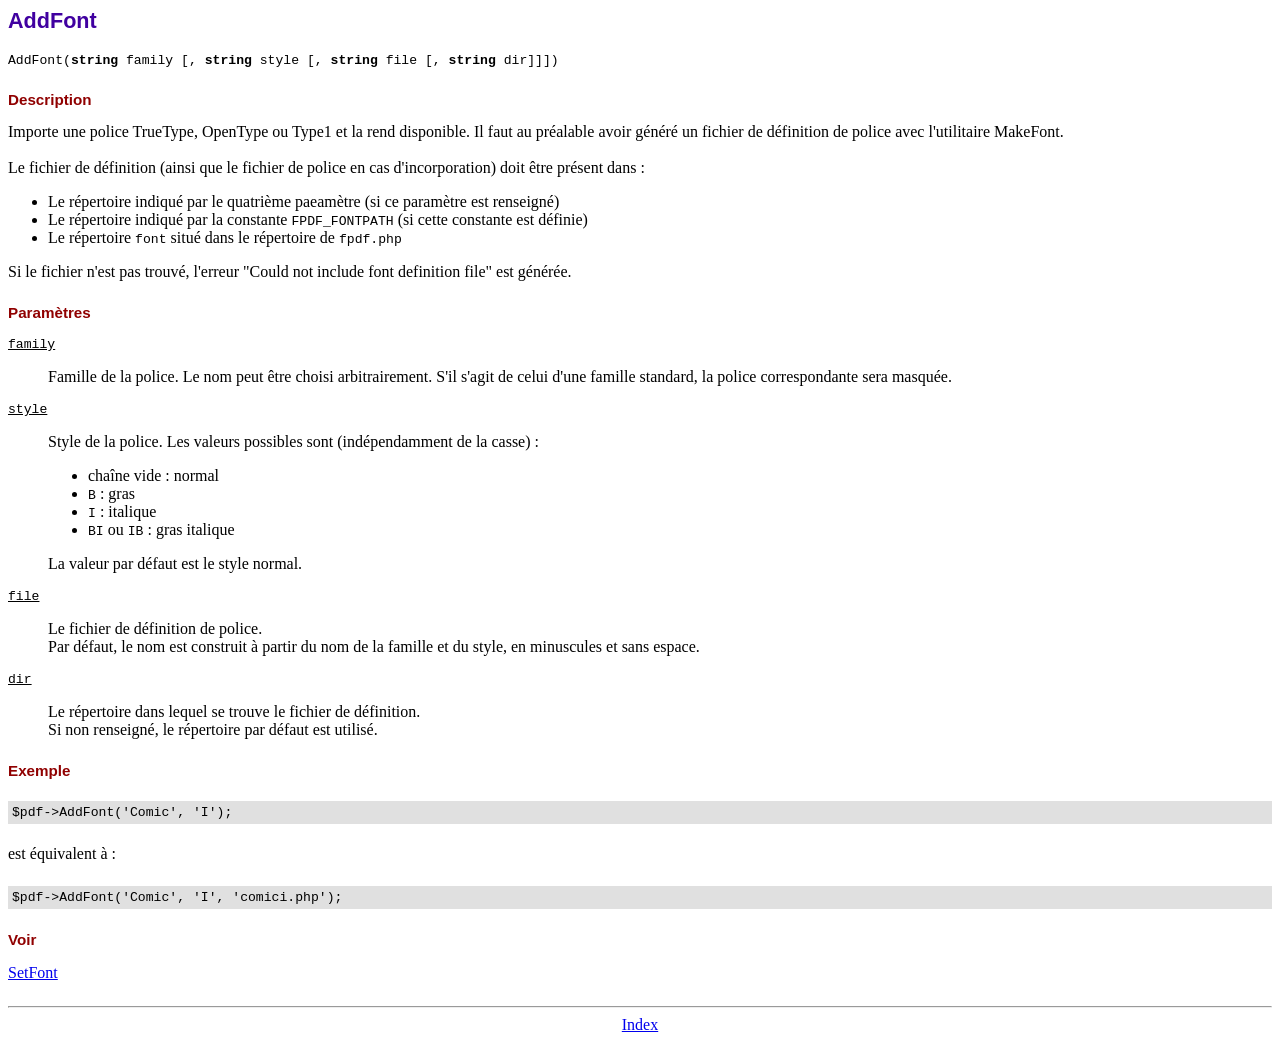
<file: app/pages/exports/fpdf/doc/addfont.htm>
<!DOCTYPE html PUBLIC "-//W3C//DTD HTML 4.01 Transitional//EN">
<html>
<head>
<meta http-equiv="Content-Type" content="text/html; charset=UTF-8">
<title>AddFont</title>
<link type="text/css" rel="stylesheet" href="../fpdf.css">
</head>
<body>
<h1>AddFont</h1>
<code>AddFont(<b>string</b> family [, <b>string</b> style [, <b>string</b> file [, <b>string</b> dir]]])</code>
<h2>Description</h2>
Importe une police TrueType, OpenType ou Type1 et la rend disponible. Il faut au préalable avoir généré
un fichier de définition de police avec l'utilitaire MakeFont.
<br>
<br>
Le fichier de définition (ainsi que le fichier de police en cas d'incorporation) doit être présent dans :
<ul>
<li>Le répertoire indiqué par le quatrième paeamètre (si ce paramètre est renseigné)</li>
<li>Le répertoire indiqué par la constante <code>FPDF_FONTPATH</code> (si cette constante est définie)</li>
<li>Le répertoire <code>font</code> situé dans le répertoire de <code>fpdf.php</code></li>
</ul>
Si le fichier n'est pas trouvé, l'erreur "Could not include font definition file" est générée.
<h2>Paramètres</h2>
<dl class="param">
<dt><code>family</code></dt>
<dd>
Famille de la police. Le nom peut être choisi arbitrairement. S'il s'agit de celui d'une famille
standard, la police correspondante sera masquée.
</dd>
<dt><code>style</code></dt>
<dd>
Style de la police. Les valeurs possibles sont (indépendamment de la casse) :
<ul>
<li>chaîne vide : normal</li>
<li><code>B</code> : gras</li>
<li><code>I</code> : italique</li>
<li><code>BI</code> ou <code>IB</code> : gras italique</li>
</ul>
La valeur par défaut est le style normal.
</dd>
<dt><code>file</code></dt>
<dd>
Le fichier de définition de police.
<br>
Par défaut, le nom est construit à partir du nom de la famille et du style, en minuscules et
sans espace.
</dd>
<dt><code>dir</code></dt>
<dd>
Le répertoire dans lequel se trouve le fichier de définition.
<br>
Si non renseigné, le répertoire par défaut est utilisé.
</dd>
</dl>
<h2>Exemple</h2>
<div class="doc-source">
<pre><code>$pdf-&gt;AddFont('Comic', 'I');</code></pre>
</div>
est équivalent à :
<div class="doc-source">
<pre><code>$pdf-&gt;AddFont('Comic', 'I', 'comici.php');</code></pre>
</div>
<h2>Voir</h2>
<a href="setfont.htm">SetFont</a>
<hr style="margin-top:1.5em">
<div style="text-align:center"><a href="index.htm">Index</a></div>
</body>
</html>
</file>
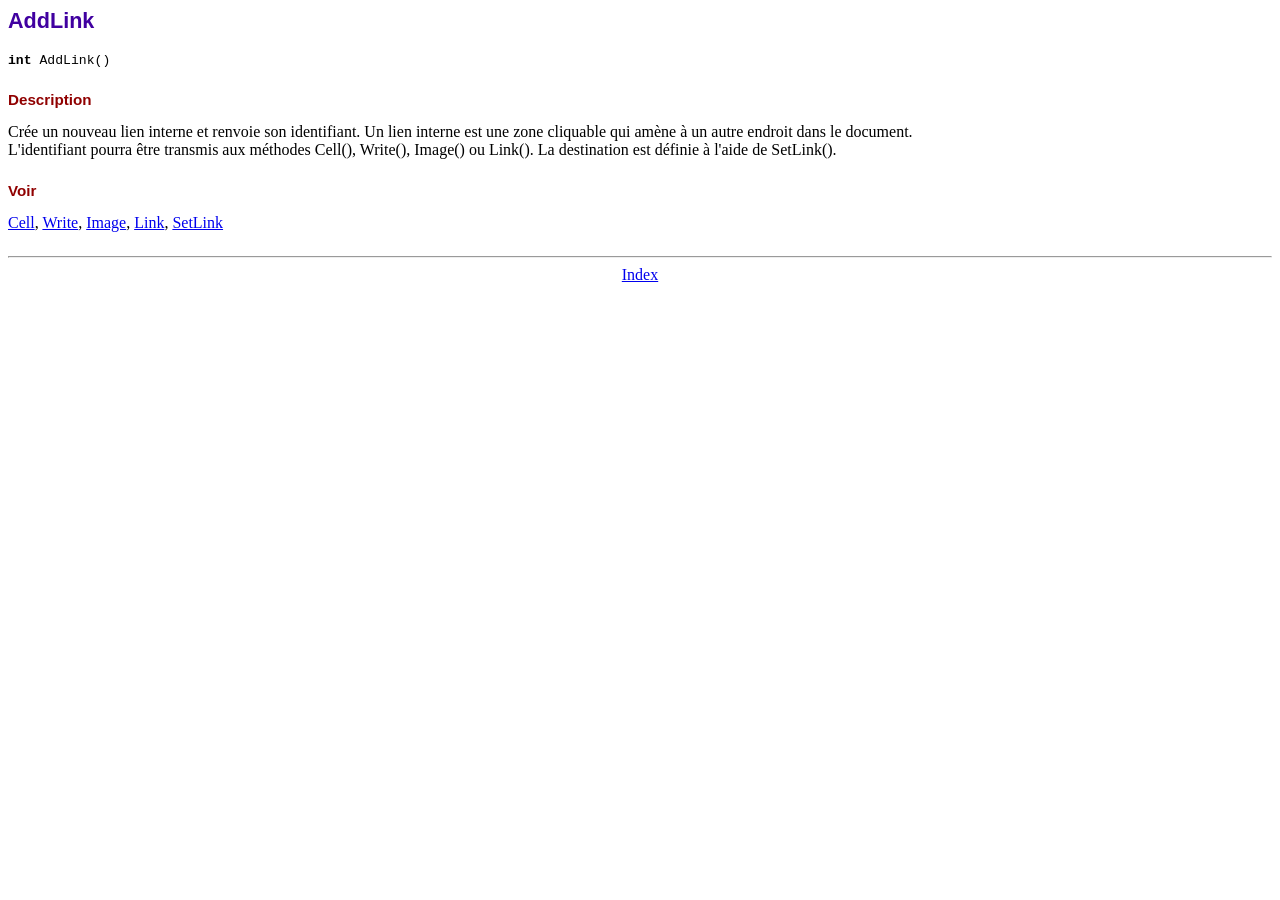
<file: app/pages/exports/fpdf/doc/addlink.htm>
<!DOCTYPE html PUBLIC "-//W3C//DTD HTML 4.01 Transitional//EN">
<html>
<head>
<meta http-equiv="Content-Type" content="text/html; charset=UTF-8">
<title>AddLink</title>
<link type="text/css" rel="stylesheet" href="../fpdf.css">
</head>
<body>
<h1>AddLink</h1>
<code><b>int</b> AddLink()</code>
<h2>Description</h2>
Crée un nouveau lien interne et renvoie son identifiant. Un lien interne est une zone
cliquable qui amène à un autre endroit dans le document.
<br>
L'identifiant pourra être transmis aux méthodes Cell(), Write(), Image() ou Link(). La
destination est définie à l'aide de SetLink().
<h2>Voir</h2>
<a href="cell.htm">Cell</a>,
<a href="write.htm">Write</a>,
<a href="image.htm">Image</a>,
<a href="link.htm">Link</a>,
<a href="setlink.htm">SetLink</a>
<hr style="margin-top:1.5em">
<div style="text-align:center"><a href="index.htm">Index</a></div>
</body>
</html>
</file>
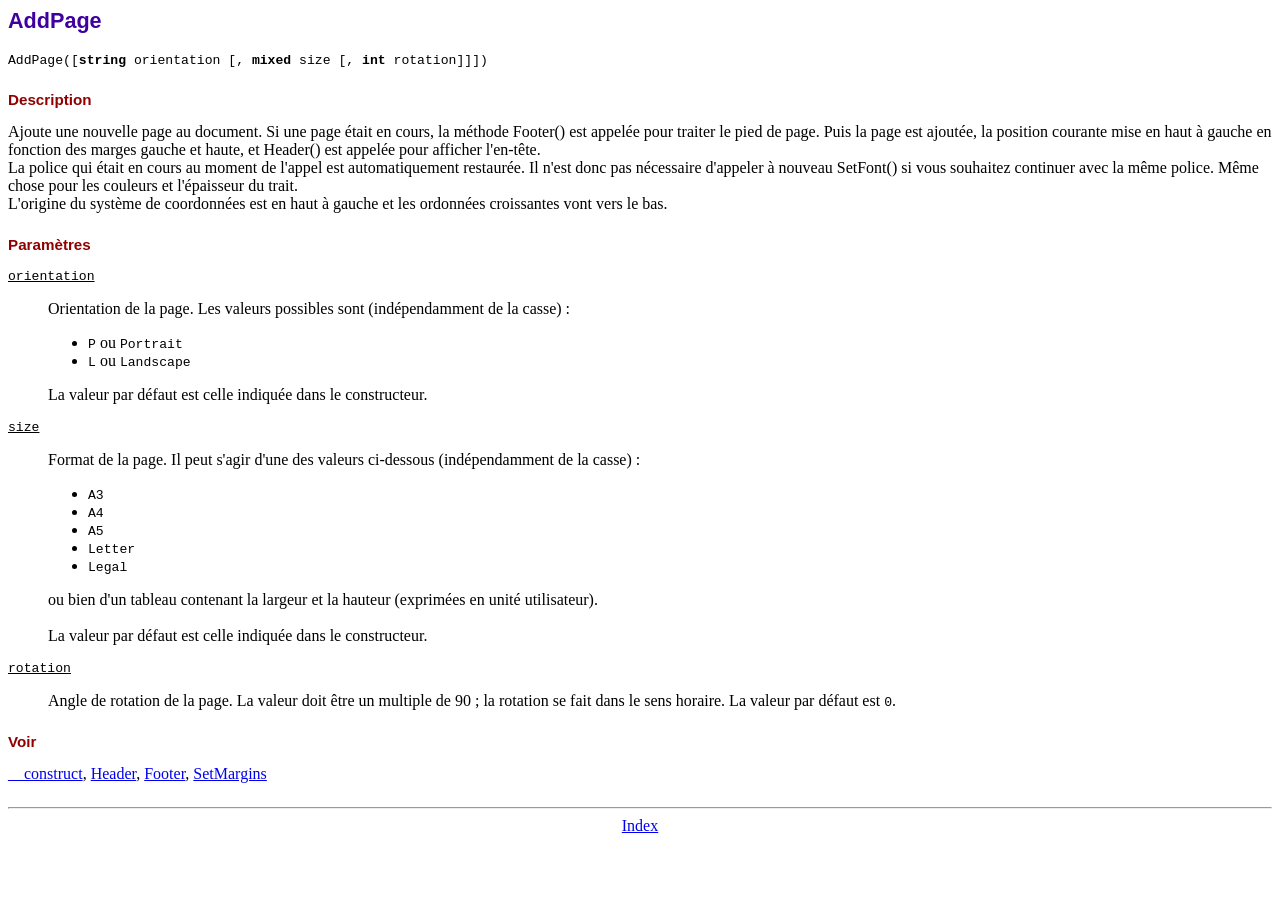
<file: app/pages/exports/fpdf/doc/addpage.htm>
<!DOCTYPE html PUBLIC "-//W3C//DTD HTML 4.01 Transitional//EN">
<html>
<head>
<meta http-equiv="Content-Type" content="text/html; charset=UTF-8">
<title>AddPage</title>
<link type="text/css" rel="stylesheet" href="../fpdf.css">
</head>
<body>
<h1>AddPage</h1>
<code>AddPage([<b>string</b> orientation [, <b>mixed</b> size [, <b>int</b> rotation]]])</code>
<h2>Description</h2>
Ajoute une nouvelle page au document. Si une page était en cours, la méthode Footer() est
appelée pour traiter le pied de page. Puis la page est ajoutée, la position courante
mise en haut à gauche en fonction des marges gauche et haute, et Header() est appelée
pour afficher l'en-tête.
<br>
La police qui était en cours au moment de l'appel est automatiquement restaurée. Il n'est
donc pas nécessaire d'appeler à nouveau SetFont() si vous souhaitez continuer avec la même
police. Même chose pour les couleurs et l'épaisseur du trait.
<br>
L'origine du système de coordonnées est en haut à gauche et les ordonnées croissantes vont
vers le bas.
<h2>Paramètres</h2>
<dl class="param">
<dt><code>orientation</code></dt>
<dd>
Orientation de la page. Les valeurs possibles sont (indépendamment de la casse) :
<ul>
<li><code>P</code> ou <code>Portrait</code></li>
<li><code>L</code> ou <code>Landscape</code></li>
</ul>
La valeur par défaut est celle indiquée dans le constructeur.
</dd>
<dt><code>size</code></dt>
<dd>
Format de la page. Il peut s'agir d'une des valeurs ci-dessous (indépendamment de la casse) :
<ul>
<li><code>A3</code></li>
<li><code>A4</code></li>
<li><code>A5</code></li>
<li><code>Letter</code></li>
<li><code>Legal</code></li>
</ul>
ou bien d'un tableau contenant la largeur et la hauteur (exprimées en unité utilisateur).<br>
<br>
La valeur par défaut est celle indiquée dans le constructeur.
</dd>
<dt><code>rotation</code></dt>
<dd>
Angle de rotation de la page. La valeur doit être un multiple de 90 ; la rotation se fait
dans le sens horaire. La valeur par défaut est <code>0</code>.
</dd>
</dl>
<h2>Voir</h2>
<a href="__construct.htm">__construct</a>,
<a href="header.htm">Header</a>,
<a href="footer.htm">Footer</a>,
<a href="setmargins.htm">SetMargins</a>
<hr style="margin-top:1.5em">
<div style="text-align:center"><a href="index.htm">Index</a></div>
</body>
</html>
</file>
<file: app/pages/exports/fpdf/fpdf.css>
body {font-family:"Times New Roman",serif}
h1 {font:bold 135% Arial,sans-serif; color:#4000A0; margin-bottom:0.9em}
h2 {font:bold 95% Arial,sans-serif; color:#900000; margin-top:1.5em; margin-bottom:1em}
dl.param dt {text-decoration:underline}
dl.param dd {margin-top:1em; margin-bottom:1em}
dl.param ul {margin-top:1em; margin-bottom:1em}
tt, code, kbd {font-family:"Courier New",Courier,monospace; font-size:82%}
div.source {margin-top:1.4em; margin-bottom:1.3em}
div.source pre {display:table; border:1px solid #24246A; width:100%; margin:0em; font-family:inherit; font-size:100%}
div.source code {display:block; border:1px solid #C5C5EC; background-color:#F0F5FF; padding:6px; color:#000000}
div.doc-source {margin-top:1.4em; margin-bottom:1.3em}
div.doc-source pre {display:table; width:100%; margin:0em; font-family:inherit; font-size:100%}
div.doc-source code {display:block; background-color:#E0E0E0; padding:4px}
.kw {color:#000080; font-weight:bold}
.str {color:#CC0000}
.cmt {color:#008000}
p.demo {text-align:center; margin-top:-0.9em}
a.demo {text-decoration:none; font-weight:bold; color:#0000CC}
a.demo:link {text-decoration:none; font-weight:bold; color:#0000CC}
a.demo:hover {text-decoration:none; font-weight:bold; color:#0000FF}
a.demo:active {text-decoration:none; font-weight:bold; color:#0000FF}
</file>
